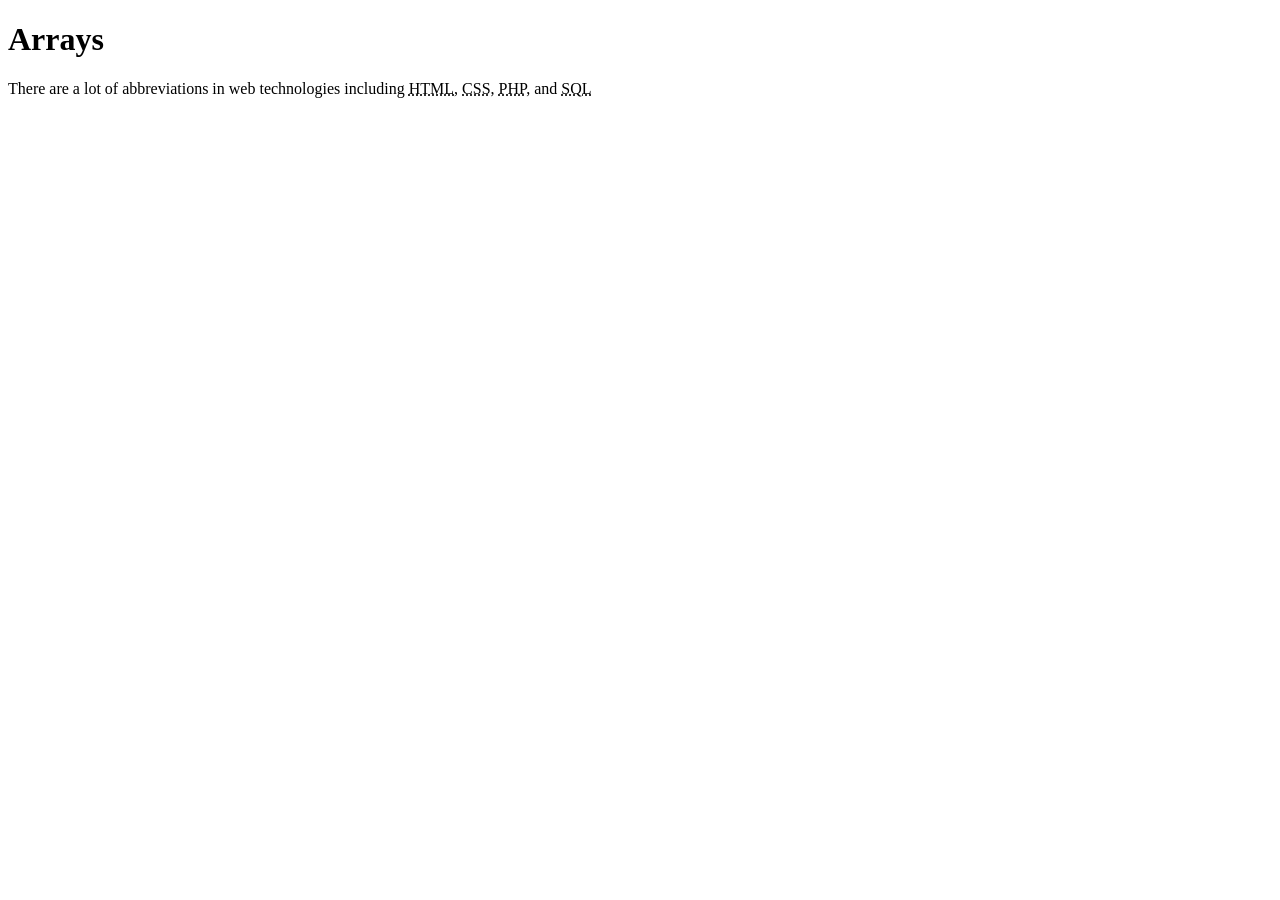
<file: arrays/index.html>
<!DOCTYPE html>
<html lang="en">
<head>
  <meta charset="UTF-8">
  <meta name="viewport" content="width=device-width, initial-scale=1.0">
  <script src="js/arraysMed2.js" defer></script>
  <title>Document</title>
</head>
<body>
  <h1>Arrays</h1>
  <p>There are a lot of abbreviations in web technologies including <abbr title="hypertext markup language">HTML</abbr>, <abbr title="cascading style sheets">CSS</abbr>, <abbr title="PHP hypertext Preprocessor">PHP</abbr>, and <abbr title="Structured query language">SQL</abbr></p>
  
</body>
</html>
</file>
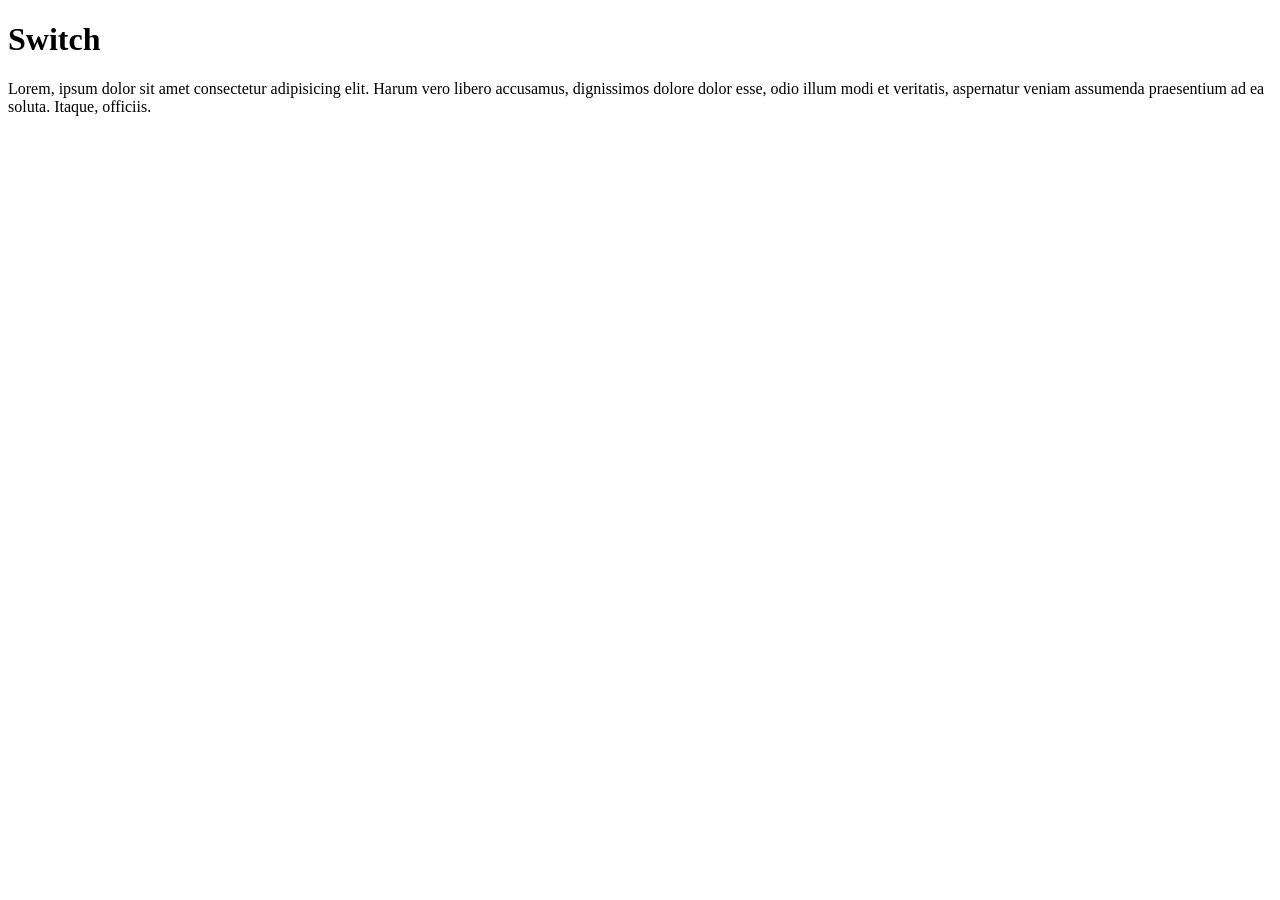
<file: conditionals_Operators/index.html>
<!DOCTYPE html>
<html lang="en">
<head>
  <meta charset="UTF-8">
  <meta name="viewport" content="width=device-width, initial-scale=1.0">
  <title>Document</title>
  <script src="js/conditionals2.js" defer></script>
</head>
<body>
  <h1>Switch</h1>
  <p>Lorem, ipsum dolor sit amet consectetur adipisicing elit. Harum vero libero accusamus, dignissimos dolore dolor esse, odio illum modi et veritatis, aspernatur veniam assumenda praesentium ad ea soluta. Itaque, officiis.</p>
  
</body>
</html>
</file>
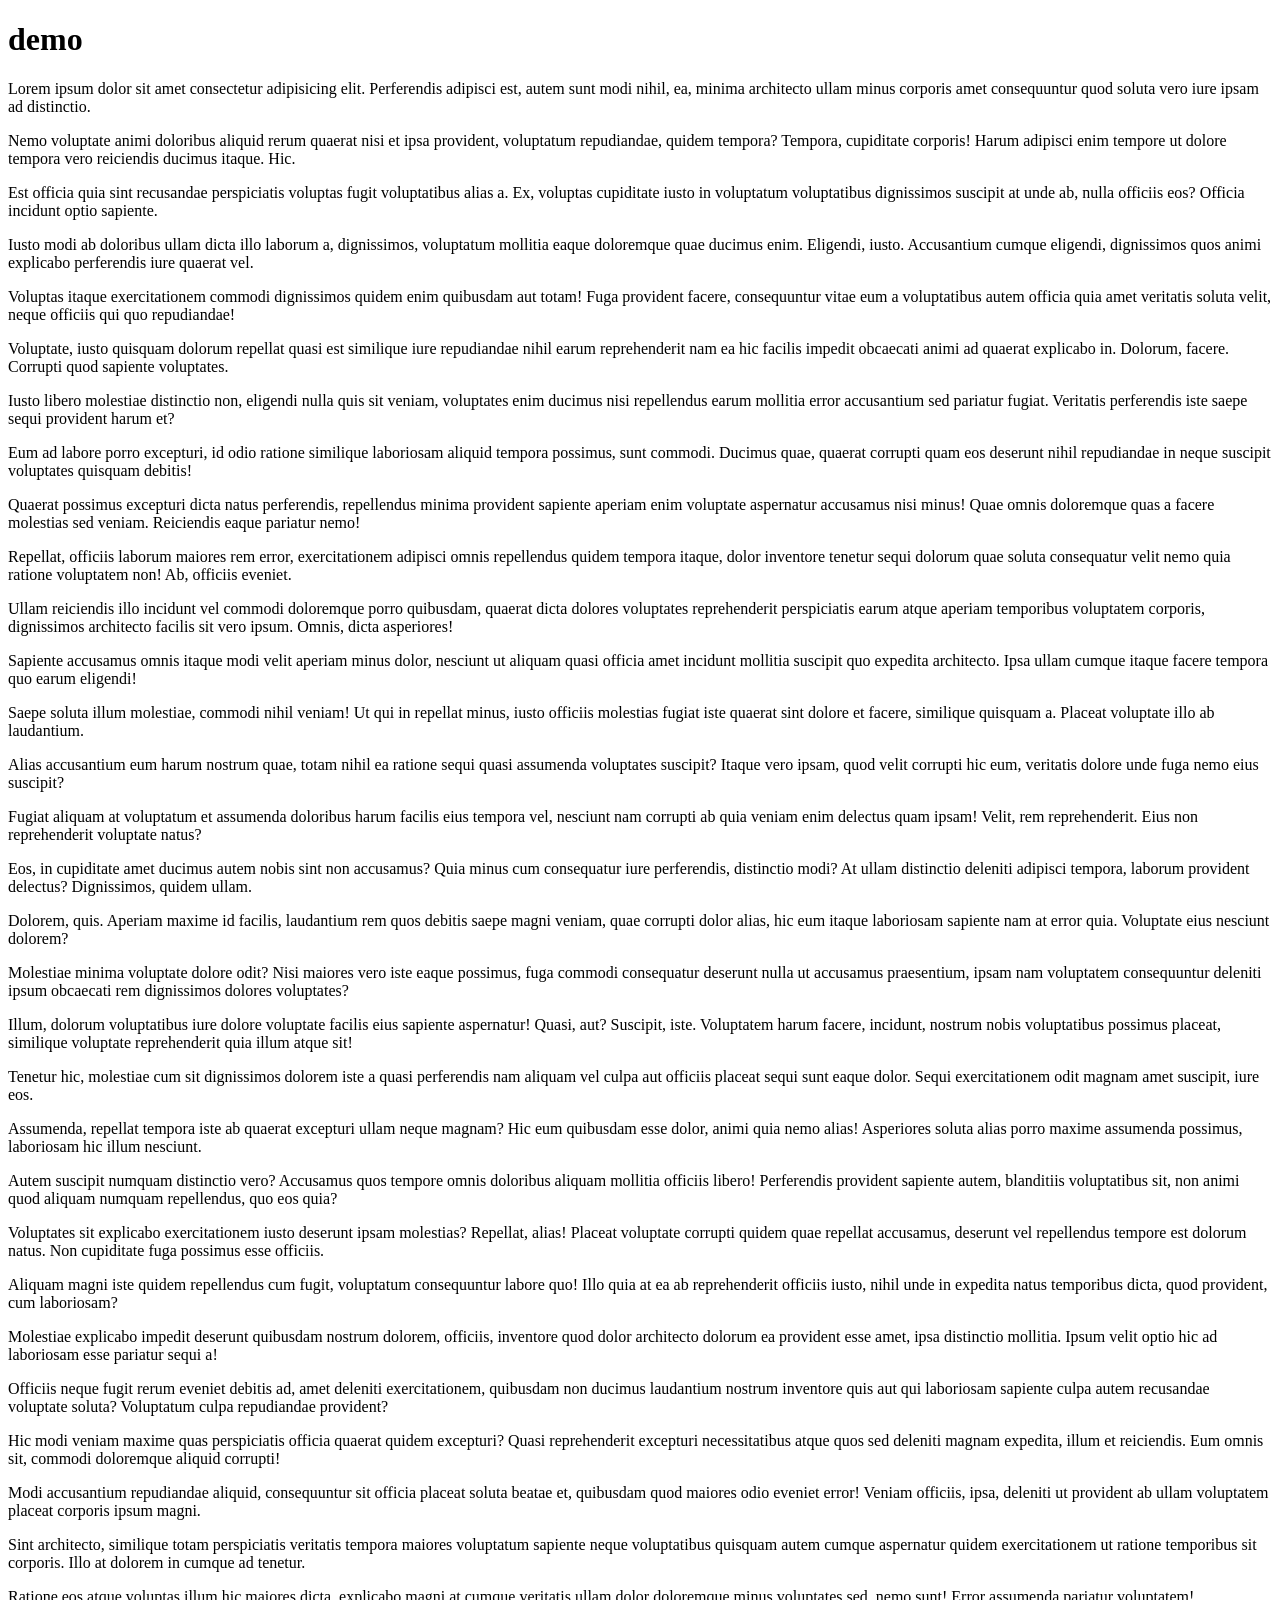
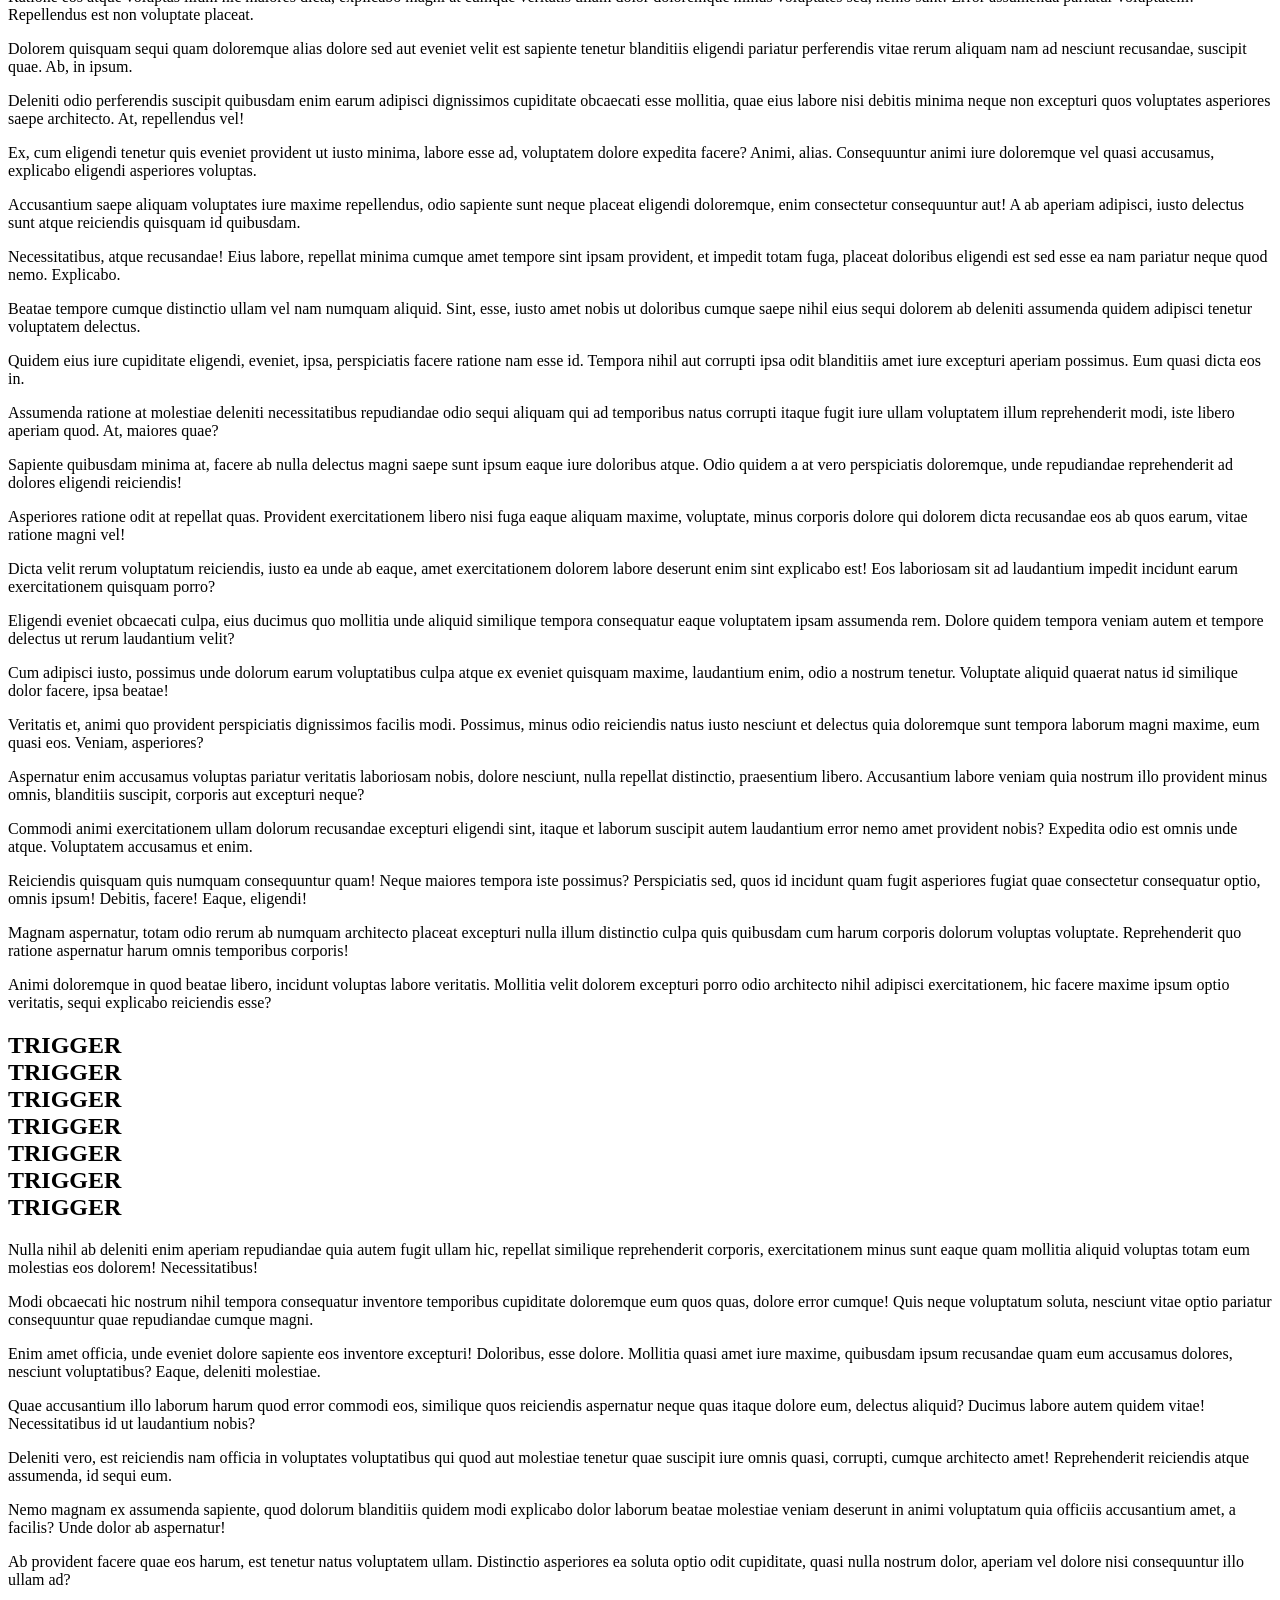
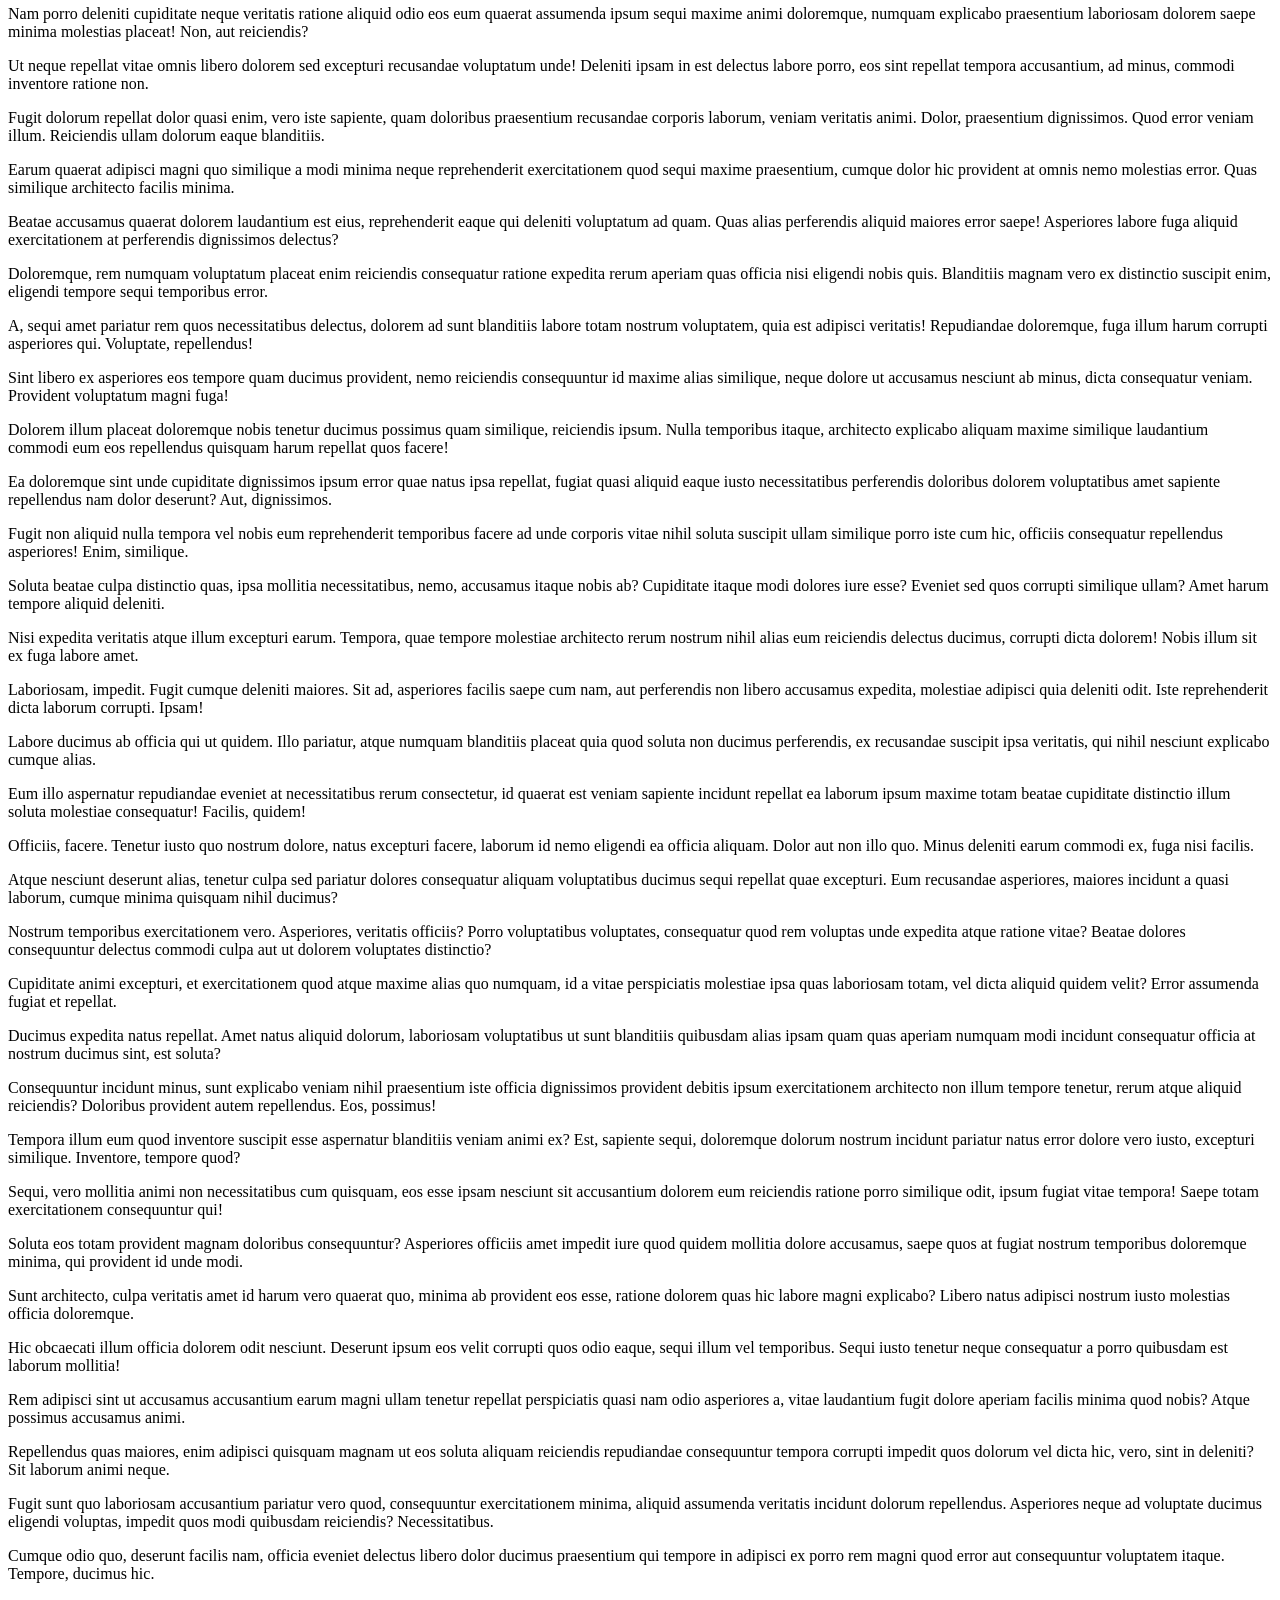
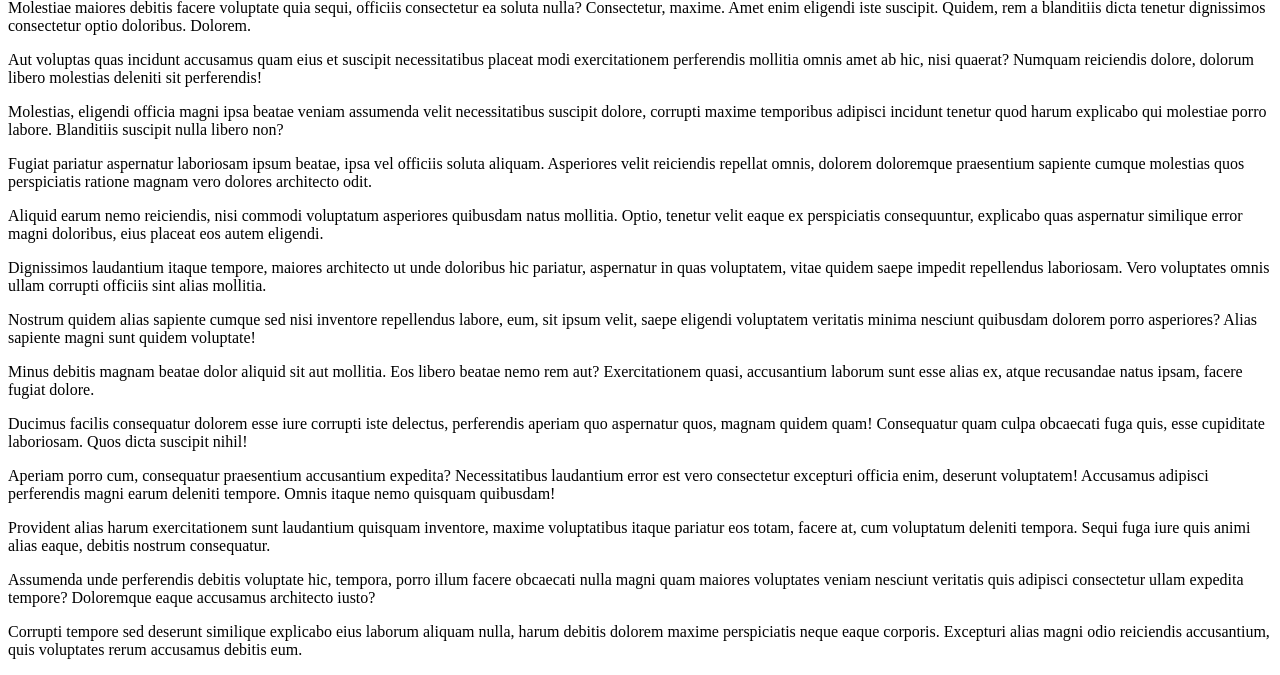
<file: intersectionObservers/index.html>
<!DOCTYPE html>
<html lang="en">
<head>
  <meta charset="UTF-8">
  <meta name="viewport" content="width=device-width, initial-scale=1.0">
  <title>Document</title>
  <script src="js/intersectionObservers.js" defer></script>
</head>
<body>
  <!-- h1{demo}+p*100>lorem -->
  <h1>demo</h1>
  <p>Lorem ipsum dolor sit amet consectetur adipisicing elit. Perferendis adipisci est, autem sunt modi nihil, ea, minima architecto ullam minus corporis amet consequuntur quod soluta vero iure ipsam ad distinctio.</p>
  <p>Nemo voluptate animi doloribus aliquid rerum quaerat nisi et ipsa provident, voluptatum repudiandae, quidem tempora? Tempora, cupiditate corporis! Harum adipisci enim tempore ut dolore tempora vero reiciendis ducimus itaque. Hic.</p>
  <p>Est officia quia sint recusandae perspiciatis voluptas fugit voluptatibus alias a. Ex, voluptas cupiditate iusto in voluptatum voluptatibus dignissimos suscipit at unde ab, nulla officiis eos? Officia incidunt optio sapiente.</p>
  <p>Iusto modi ab doloribus ullam dicta illo laborum a, dignissimos, voluptatum mollitia eaque doloremque quae ducimus enim. Eligendi, iusto. Accusantium cumque eligendi, dignissimos quos animi explicabo perferendis iure quaerat vel.</p>
  <p>Voluptas itaque exercitationem commodi dignissimos quidem enim quibusdam aut totam! Fuga provident facere, consequuntur vitae eum a voluptatibus autem officia quia amet veritatis soluta velit, neque officiis qui quo repudiandae!</p>
  <p>Voluptate, iusto quisquam dolorum repellat quasi est similique iure repudiandae nihil earum reprehenderit nam ea hic facilis impedit obcaecati animi ad quaerat explicabo in. Dolorum, facere. Corrupti quod sapiente voluptates.</p>
  <p>Iusto libero molestiae distinctio non, eligendi nulla quis sit veniam, voluptates enim ducimus nisi repellendus earum mollitia error accusantium sed pariatur fugiat. Veritatis perferendis iste saepe sequi provident harum et?</p>
  <p>Eum ad labore porro excepturi, id odio ratione similique laboriosam aliquid tempora possimus, sunt commodi. Ducimus quae, quaerat corrupti quam eos deserunt nihil repudiandae in neque suscipit voluptates quisquam debitis!</p>
  <p>Quaerat possimus excepturi dicta natus perferendis, repellendus minima provident sapiente aperiam enim voluptate aspernatur accusamus nisi minus! Quae omnis doloremque quas a facere molestias sed veniam. Reiciendis eaque pariatur nemo!</p>
  <p>Repellat, officiis laborum maiores rem error, exercitationem adipisci omnis repellendus quidem tempora itaque, dolor inventore tenetur sequi dolorum quae soluta consequatur velit nemo quia ratione voluptatem non! Ab, officiis eveniet.</p>
  <p>Ullam reiciendis illo incidunt vel commodi doloremque porro quibusdam, quaerat dicta dolores voluptates reprehenderit perspiciatis earum atque aperiam temporibus voluptatem corporis, dignissimos architecto facilis sit vero ipsum. Omnis, dicta asperiores!</p>
  <p>Sapiente accusamus omnis itaque modi velit aperiam minus dolor, nesciunt ut aliquam quasi officia amet incidunt mollitia suscipit quo expedita architecto. Ipsa ullam cumque itaque facere tempora quo earum eligendi!</p>
  <p>Saepe soluta illum molestiae, commodi nihil veniam! Ut qui in repellat minus, iusto officiis molestias fugiat iste quaerat sint dolore et facere, similique quisquam a. Placeat voluptate illo ab laudantium.</p>
  <p>Alias accusantium eum harum nostrum quae, totam nihil ea ratione sequi quasi assumenda voluptates suscipit? Itaque vero ipsam, quod velit corrupti hic eum, veritatis dolore unde fuga nemo eius suscipit?</p>
  <p>Fugiat aliquam at voluptatum et assumenda doloribus harum facilis eius tempora vel, nesciunt nam corrupti ab quia veniam enim delectus quam ipsam! Velit, rem reprehenderit. Eius non reprehenderit voluptate natus?</p>
  <p>Eos, in cupiditate amet ducimus autem nobis sint non accusamus? Quia minus cum consequatur iure perferendis, distinctio modi? At ullam distinctio deleniti adipisci tempora, laborum provident delectus? Dignissimos, quidem ullam.</p>
  <p>Dolorem, quis. Aperiam maxime id facilis, laudantium rem quos debitis saepe magni veniam, quae corrupti dolor alias, hic eum itaque laboriosam sapiente nam at error quia. Voluptate eius nesciunt dolorem?</p>
  <p>Molestiae minima voluptate dolore odit? Nisi maiores vero iste eaque possimus, fuga commodi consequatur deserunt nulla ut accusamus praesentium, ipsam nam voluptatem consequuntur deleniti ipsum obcaecati rem dignissimos dolores voluptates?</p>
  <p>Illum, dolorum voluptatibus iure dolore voluptate facilis eius sapiente aspernatur! Quasi, aut? Suscipit, iste. Voluptatem harum facere, incidunt, nostrum nobis voluptatibus possimus placeat, similique voluptate reprehenderit quia illum atque sit!</p>
  <p>Tenetur hic, molestiae cum sit dignissimos dolorem iste a quasi perferendis nam aliquam vel culpa aut officiis placeat sequi sunt eaque dolor. Sequi exercitationem odit magnam amet suscipit, iure eos.</p>
  <p>Assumenda, repellat tempora iste ab quaerat excepturi ullam neque magnam? Hic eum quibusdam esse dolor, animi quia nemo alias! Asperiores soluta alias porro maxime assumenda possimus, laboriosam hic illum nesciunt.</p>
  <p>Autem suscipit numquam distinctio vero? Accusamus quos tempore omnis doloribus aliquam mollitia officiis libero! Perferendis provident sapiente autem, blanditiis voluptatibus sit, non animi quod aliquam numquam repellendus, quo eos quia?</p>
  <p>Voluptates sit explicabo exercitationem iusto deserunt ipsam molestias? Repellat, alias! Placeat voluptate corrupti quidem quae repellat accusamus, deserunt vel repellendus tempore est dolorum natus. Non cupiditate fuga possimus esse officiis.</p>
  <p>Aliquam magni iste quidem repellendus cum fugit, voluptatum consequuntur labore quo! Illo quia at ea ab reprehenderit officiis iusto, nihil unde in expedita natus temporibus dicta, quod provident, cum laboriosam?</p>
  <p>Molestiae explicabo impedit deserunt quibusdam nostrum dolorem, officiis, inventore quod dolor architecto dolorum ea provident esse amet, ipsa distinctio mollitia. Ipsum velit optio hic ad laboriosam esse pariatur sequi a!</p>
  <p>Officiis neque fugit rerum eveniet debitis ad, amet deleniti exercitationem, quibusdam non ducimus laudantium nostrum inventore quis aut qui laboriosam sapiente culpa autem recusandae voluptate soluta? Voluptatum culpa repudiandae provident?</p>
  <p>Hic modi veniam maxime quas perspiciatis officia quaerat quidem excepturi? Quasi reprehenderit excepturi necessitatibus atque quos sed deleniti magnam expedita, illum et reiciendis. Eum omnis sit, commodi doloremque aliquid corrupti!</p>
  <p>Modi accusantium repudiandae aliquid, consequuntur sit officia placeat soluta beatae et, quibusdam quod maiores odio eveniet error! Veniam officiis, ipsa, deleniti ut provident ab ullam voluptatem placeat corporis ipsum magni.</p>
  <p>Sint architecto, similique totam perspiciatis veritatis tempora maiores voluptatum sapiente neque voluptatibus quisquam autem cumque aspernatur quidem exercitationem ut ratione temporibus sit corporis. Illo at dolorem in cumque ad tenetur.</p>
  <p>Ratione eos atque voluptas illum hic maiores dicta, explicabo magni at cumque veritatis ullam dolor doloremque minus voluptates sed, nemo sunt! Error assumenda pariatur voluptatem! Repellendus est non voluptate placeat.</p>
  <p>Dolorem quisquam sequi quam doloremque alias dolore sed aut eveniet velit est sapiente tenetur blanditiis eligendi pariatur perferendis vitae rerum aliquam nam ad nesciunt recusandae, suscipit quae. Ab, in ipsum.</p>
  <p>Deleniti odio perferendis suscipit quibusdam enim earum adipisci dignissimos cupiditate obcaecati esse mollitia, quae eius labore nisi debitis minima neque non excepturi quos voluptates asperiores saepe architecto. At, repellendus vel!</p>
  <p>Ex, cum eligendi tenetur quis eveniet provident ut iusto minima, labore esse ad, voluptatem dolore expedita facere? Animi, alias. Consequuntur animi iure doloremque vel quasi accusamus, explicabo eligendi asperiores voluptas.</p>
  <p>Accusantium saepe aliquam voluptates iure maxime repellendus, odio sapiente sunt neque placeat eligendi doloremque, enim consectetur consequuntur aut! A ab aperiam adipisci, iusto delectus sunt atque reiciendis quisquam id quibusdam.</p>
  <p>Necessitatibus, atque recusandae! Eius labore, repellat minima cumque amet tempore sint ipsam provident, et impedit totam fuga, placeat doloribus eligendi est sed esse ea nam pariatur neque quod nemo. Explicabo.</p>
  <p>Beatae tempore cumque distinctio ullam vel nam numquam aliquid. Sint, esse, iusto amet nobis ut doloribus cumque saepe nihil eius sequi dolorem ab deleniti assumenda quidem adipisci tenetur voluptatem delectus.</p>
  <p>Quidem eius iure cupiditate eligendi, eveniet, ipsa, perspiciatis facere ratione nam esse id. Tempora nihil aut corrupti ipsa odit blanditiis amet iure excepturi aperiam possimus. Eum quasi dicta eos in.</p>
  <p>Assumenda ratione at molestiae deleniti necessitatibus repudiandae odio sequi aliquam qui ad temporibus natus corrupti itaque fugit iure ullam voluptatem illum reprehenderit modi, iste libero aperiam quod. At, maiores quae?</p>
  <p>Sapiente quibusdam minima at, facere ab nulla delectus magni saepe sunt ipsum eaque iure doloribus atque. Odio quidem a at vero perspiciatis doloremque, unde repudiandae reprehenderit ad dolores eligendi reiciendis!</p>
  <p>Asperiores ratione odit at repellat quas. Provident exercitationem libero nisi fuga eaque aliquam maxime, voluptate, minus corporis dolore qui dolorem dicta recusandae eos ab quos earum, vitae ratione magni vel!</p>
  <p>Dicta velit rerum voluptatum reiciendis, iusto ea unde ab eaque, amet exercitationem dolorem labore deserunt enim sint explicabo est! Eos laboriosam sit ad laudantium impedit incidunt earum exercitationem quisquam porro?</p>
  <p>Eligendi eveniet obcaecati culpa, eius ducimus quo mollitia unde aliquid similique tempora consequatur eaque voluptatem ipsam assumenda rem. Dolore quidem tempora veniam autem et tempore delectus ut rerum laudantium velit?</p>
  <p>Cum adipisci iusto, possimus unde dolorum earum voluptatibus culpa atque ex eveniet quisquam maxime, laudantium enim, odio a nostrum tenetur. Voluptate aliquid quaerat natus id similique dolor facere, ipsa beatae!</p>
  <p>Veritatis et, animi quo provident perspiciatis dignissimos facilis modi. Possimus, minus odio reiciendis natus iusto nesciunt et delectus quia doloremque sunt tempora laborum magni maxime, eum quasi eos. Veniam, asperiores?</p>
  <p>Aspernatur enim accusamus voluptas pariatur veritatis laboriosam nobis, dolore nesciunt, nulla repellat distinctio, praesentium libero. Accusantium labore veniam quia nostrum illo provident minus omnis, blanditiis suscipit, corporis aut excepturi neque?</p>
  <p>Commodi animi exercitationem ullam dolorum recusandae excepturi eligendi sint, itaque et laborum suscipit autem laudantium error nemo amet provident nobis? Expedita odio est omnis unde atque. Voluptatem accusamus et enim.</p>
  <p>Reiciendis quisquam quis numquam consequuntur quam! Neque maiores tempora iste possimus? Perspiciatis sed, quos id incidunt quam fugit asperiores fugiat quae consectetur consequatur optio, omnis ipsum! Debitis, facere! Eaque, eligendi!</p>
  <p>Magnam aspernatur, totam odio rerum ab numquam architecto placeat excepturi nulla illum distinctio culpa quis quibusdam cum harum corporis dolorum voluptas voluptate. Reprehenderit quo ratione aspernatur harum omnis temporibus corporis!</p>
  <p>Animi doloremque in quod beatae libero, incidunt voluptas labore veritatis. Mollitia velit dolorem excepturi porro odio architecto nihil adipisci exercitationem, hic facere maxime ipsum optio veritatis, sequi explicabo reiciendis esse?</p>
  <h2>
    TRIGGER<br>
    TRIGGER<br>
    TRIGGER<br>
    TRIGGER<br>
    TRIGGER<br>
    TRIGGER<br>
    TRIGGER<br>
  </h2>
  <p>Nulla nihil ab deleniti enim aperiam repudiandae quia autem fugit ullam hic, repellat similique reprehenderit corporis, exercitationem minus sunt eaque quam mollitia aliquid voluptas totam eum molestias eos dolorem! Necessitatibus!</p>
  <p>Modi obcaecati hic nostrum nihil tempora consequatur inventore temporibus cupiditate doloremque eum quos quas, dolore error cumque! Quis neque voluptatum soluta, nesciunt vitae optio pariatur consequuntur quae repudiandae cumque magni.</p>
  <p>Enim amet officia, unde eveniet dolore sapiente eos inventore excepturi! Doloribus, esse dolore. Mollitia quasi amet iure maxime, quibusdam ipsum recusandae quam eum accusamus dolores, nesciunt voluptatibus? Eaque, deleniti molestiae.</p>
  <p>Quae accusantium illo laborum harum quod error commodi eos, similique quos reiciendis aspernatur neque quas itaque dolore eum, delectus aliquid? Ducimus labore autem quidem vitae! Necessitatibus id ut laudantium nobis?</p>
  <p>Deleniti vero, est reiciendis nam officia in voluptates voluptatibus qui quod aut molestiae tenetur quae suscipit iure omnis quasi, corrupti, cumque architecto amet! Reprehenderit reiciendis atque assumenda, id sequi eum.</p>
  <p>Nemo magnam ex assumenda sapiente, quod dolorum blanditiis quidem modi explicabo dolor laborum beatae molestiae veniam deserunt in animi voluptatum quia officiis accusantium amet, a facilis? Unde dolor ab aspernatur!</p>
  <p>Ab provident facere quae eos harum, est tenetur natus voluptatem ullam. Distinctio asperiores ea soluta optio odit cupiditate, quasi nulla nostrum dolor, aperiam vel dolore nisi consequuntur illo ullam ad?</p>
  <p>Nam porro deleniti cupiditate neque veritatis ratione aliquid odio eos eum quaerat assumenda ipsum sequi maxime animi doloremque, numquam explicabo praesentium laboriosam dolorem saepe minima molestias placeat! Non, aut reiciendis?</p>
  <p>Ut neque repellat vitae omnis libero dolorem sed excepturi recusandae voluptatum unde! Deleniti ipsam in est delectus labore porro, eos sint repellat tempora accusantium, ad minus, commodi inventore ratione non.</p>
  <p>Fugit dolorum repellat dolor quasi enim, vero iste sapiente, quam doloribus praesentium recusandae corporis laborum, veniam veritatis animi. Dolor, praesentium dignissimos. Quod error veniam illum. Reiciendis ullam dolorum eaque blanditiis.</p>
  <p>Earum quaerat adipisci magni quo similique a modi minima neque reprehenderit exercitationem quod sequi maxime praesentium, cumque dolor hic provident at omnis nemo molestias error. Quas similique architecto facilis minima.</p>
  <p>Beatae accusamus quaerat dolorem laudantium est eius, reprehenderit eaque qui deleniti voluptatum ad quam. Quas alias perferendis aliquid maiores error saepe! Asperiores labore fuga aliquid exercitationem at perferendis dignissimos delectus?</p>
  <p>Doloremque, rem numquam voluptatum placeat enim reiciendis consequatur ratione expedita rerum aperiam quas officia nisi eligendi nobis quis. Blanditiis magnam vero ex distinctio suscipit enim, eligendi tempore sequi temporibus error.</p>
  <p>A, sequi amet pariatur rem quos necessitatibus delectus, dolorem ad sunt blanditiis labore totam nostrum voluptatem, quia est adipisci veritatis! Repudiandae doloremque, fuga illum harum corrupti asperiores qui. Voluptate, repellendus!</p>
  <p>Sint libero ex asperiores eos tempore quam ducimus provident, nemo reiciendis consequuntur id maxime alias similique, neque dolore ut accusamus nesciunt ab minus, dicta consequatur veniam. Provident voluptatum magni fuga!</p>
  <p>Dolorem illum placeat doloremque nobis tenetur ducimus possimus quam similique, reiciendis ipsum. Nulla temporibus itaque, architecto explicabo aliquam maxime similique laudantium commodi eum eos repellendus quisquam harum repellat quos facere!</p>
  <p>Ea doloremque sint unde cupiditate dignissimos ipsum error quae natus ipsa repellat, fugiat quasi aliquid eaque iusto necessitatibus perferendis doloribus dolorem voluptatibus amet sapiente repellendus nam dolor deserunt? Aut, dignissimos.</p>
  <p>Fugit non aliquid nulla tempora vel nobis eum reprehenderit temporibus facere ad unde corporis vitae nihil soluta suscipit ullam similique porro iste cum hic, officiis consequatur repellendus asperiores! Enim, similique.</p>
  <p>Soluta beatae culpa distinctio quas, ipsa mollitia necessitatibus, nemo, accusamus itaque nobis ab? Cupiditate itaque modi dolores iure esse? Eveniet sed quos corrupti similique ullam? Amet harum tempore aliquid deleniti.</p>
  <p>Nisi expedita veritatis atque illum excepturi earum. Tempora, quae tempore molestiae architecto rerum nostrum nihil alias eum reiciendis delectus ducimus, corrupti dicta dolorem! Nobis illum sit ex fuga labore amet.</p>
  <p>Laboriosam, impedit. Fugit cumque deleniti maiores. Sit ad, asperiores facilis saepe cum nam, aut perferendis non libero accusamus expedita, molestiae adipisci quia deleniti odit. Iste reprehenderit dicta laborum corrupti. Ipsam!</p>
  <p>Labore ducimus ab officia qui ut quidem. Illo pariatur, atque numquam blanditiis placeat quia quod soluta non ducimus perferendis, ex recusandae suscipit ipsa veritatis, qui nihil nesciunt explicabo cumque alias.</p>
  <p>Eum illo aspernatur repudiandae eveniet at necessitatibus rerum consectetur, id quaerat est veniam sapiente incidunt repellat ea laborum ipsum maxime totam beatae cupiditate distinctio illum soluta molestiae consequatur! Facilis, quidem!</p>
  <p>Officiis, facere. Tenetur iusto quo nostrum dolore, natus excepturi facere, laborum id nemo eligendi ea officia aliquam. Dolor aut non illo quo. Minus deleniti earum commodi ex, fuga nisi facilis.</p>
  <p>Atque nesciunt deserunt alias, tenetur culpa sed pariatur dolores consequatur aliquam voluptatibus ducimus sequi repellat quae excepturi. Eum recusandae asperiores, maiores incidunt a quasi laborum, cumque minima quisquam nihil ducimus?</p>
  <p>Nostrum temporibus exercitationem vero. Asperiores, veritatis officiis? Porro voluptatibus voluptates, consequatur quod rem voluptas unde expedita atque ratione vitae? Beatae dolores consequuntur delectus commodi culpa aut ut dolorem voluptates distinctio?</p>
  <p>Cupiditate animi excepturi, et exercitationem quod atque maxime alias quo numquam, id a vitae perspiciatis molestiae ipsa quas laboriosam totam, vel dicta aliquid quidem velit? Error assumenda fugiat et repellat.</p>
  <p>Ducimus expedita natus repellat. Amet natus aliquid dolorum, laboriosam voluptatibus ut sunt blanditiis quibusdam alias ipsam quam quas aperiam numquam modi incidunt consequatur officia at nostrum ducimus sint, est soluta?</p>
  <p>Consequuntur incidunt minus, sunt explicabo veniam nihil praesentium iste officia dignissimos provident debitis ipsum exercitationem architecto non illum tempore tenetur, rerum atque aliquid reiciendis? Doloribus provident autem repellendus. Eos, possimus!</p>
  <p>Tempora illum eum quod inventore suscipit esse aspernatur blanditiis veniam animi ex? Est, sapiente sequi, doloremque dolorum nostrum incidunt pariatur natus error dolore vero iusto, excepturi similique. Inventore, tempore quod?</p>
  <p>Sequi, vero mollitia animi non necessitatibus cum quisquam, eos esse ipsam nesciunt sit accusantium dolorem eum reiciendis ratione porro similique odit, ipsum fugiat vitae tempora! Saepe totam exercitationem consequuntur qui!</p>
  <p>Soluta eos totam provident magnam doloribus consequuntur? Asperiores officiis amet impedit iure quod quidem mollitia dolore accusamus, saepe quos at fugiat nostrum temporibus doloremque minima, qui provident id unde modi.</p>
  <p>Sunt architecto, culpa veritatis amet id harum vero quaerat quo, minima ab provident eos esse, ratione dolorem quas hic labore magni explicabo? Libero natus adipisci nostrum iusto molestias officia doloremque.</p>
  <p>Hic obcaecati illum officia dolorem odit nesciunt. Deserunt ipsum eos velit corrupti quos odio eaque, sequi illum vel temporibus. Sequi iusto tenetur neque consequatur a porro quibusdam est laborum mollitia!</p>
  <p>Rem adipisci sint ut accusamus accusantium earum magni ullam tenetur repellat perspiciatis quasi nam odio asperiores a, vitae laudantium fugit dolore aperiam facilis minima quod nobis? Atque possimus accusamus animi.</p>
  <p>Repellendus quas maiores, enim adipisci quisquam magnam ut eos soluta aliquam reiciendis repudiandae consequuntur tempora corrupti impedit quos dolorum vel dicta hic, vero, sint in deleniti? Sit laborum animi neque.</p>
  <p>Fugit sunt quo laboriosam accusantium pariatur vero quod, consequuntur exercitationem minima, aliquid assumenda veritatis incidunt dolorum repellendus. Asperiores neque ad voluptate ducimus eligendi voluptas, impedit quos modi quibusdam reiciendis? Necessitatibus.</p>
  <p>Cumque odio quo, deserunt facilis nam, officia eveniet delectus libero dolor ducimus praesentium qui tempore in adipisci ex porro rem magni quod error aut consequuntur voluptatem itaque. Tempore, ducimus hic.</p>
  <p>Molestiae maiores debitis facere voluptate quia sequi, officiis consectetur ea soluta nulla? Consectetur, maxime. Amet enim eligendi iste suscipit. Quidem, rem a blanditiis dicta tenetur dignissimos consectetur optio doloribus. Dolorem.</p>
  <p>Aut voluptas quas incidunt accusamus quam eius et suscipit necessitatibus placeat modi exercitationem perferendis mollitia omnis amet ab hic, nisi quaerat? Numquam reiciendis dolore, dolorum libero molestias deleniti sit perferendis!</p>
  <p>Molestias, eligendi officia magni ipsa beatae veniam assumenda velit necessitatibus suscipit dolore, corrupti maxime temporibus adipisci incidunt tenetur quod harum explicabo qui molestiae porro labore. Blanditiis suscipit nulla libero non?</p>
  <p>Fugiat pariatur aspernatur laboriosam ipsum beatae, ipsa vel officiis soluta aliquam. Asperiores velit reiciendis repellat omnis, dolorem doloremque praesentium sapiente cumque molestias quos perspiciatis ratione magnam vero dolores architecto odit.</p>
  <p>Aliquid earum nemo reiciendis, nisi commodi voluptatum asperiores quibusdam natus mollitia. Optio, tenetur velit eaque ex perspiciatis consequuntur, explicabo quas aspernatur similique error magni doloribus, eius placeat eos autem eligendi.</p>
  <p>Dignissimos laudantium itaque tempore, maiores architecto ut unde doloribus hic pariatur, aspernatur in quas voluptatem, vitae quidem saepe impedit repellendus laboriosam. Vero voluptates omnis ullam corrupti officiis sint alias mollitia.</p>
  <p>Nostrum quidem alias sapiente cumque sed nisi inventore repellendus labore, eum, sit ipsum velit, saepe eligendi voluptatem veritatis minima nesciunt quibusdam dolorem porro asperiores? Alias sapiente magni sunt quidem voluptate!</p>
  <p>Minus debitis magnam beatae dolor aliquid sit aut mollitia. Eos libero beatae nemo rem aut? Exercitationem quasi, accusantium laborum sunt esse alias ex, atque recusandae natus ipsam, facere fugiat dolore.</p>
  <p>Ducimus facilis consequatur dolorem esse iure corrupti iste delectus, perferendis aperiam quo aspernatur quos, magnam quidem quam! Consequatur quam culpa obcaecati fuga quis, esse cupiditate laboriosam. Quos dicta suscipit nihil!</p>
  <p>Aperiam porro cum, consequatur praesentium accusantium expedita? Necessitatibus laudantium error est vero consectetur excepturi officia enim, deserunt voluptatem! Accusamus adipisci perferendis magni earum deleniti tempore. Omnis itaque nemo quisquam quibusdam!</p>
  <p>Provident alias harum exercitationem sunt laudantium quisquam inventore, maxime voluptatibus itaque pariatur eos totam, facere at, cum voluptatum deleniti tempora. Sequi fuga iure quis animi alias eaque, debitis nostrum consequatur.</p>
  <p>Assumenda unde perferendis debitis voluptate hic, tempora, porro illum facere obcaecati nulla magni quam maiores voluptates veniam nesciunt veritatis quis adipisci consectetur ullam expedita tempore? Doloremque eaque accusamus architecto iusto?</p>
  <p>Corrupti tempore sed deserunt similique explicabo eius laborum aliquam nulla, harum debitis dolorem maxime perspiciatis neque eaque corporis. Excepturi alias magni odio reiciendis accusantium, quis voluptates rerum accusamus debitis eum.</p>
</body>
</html>
</file>
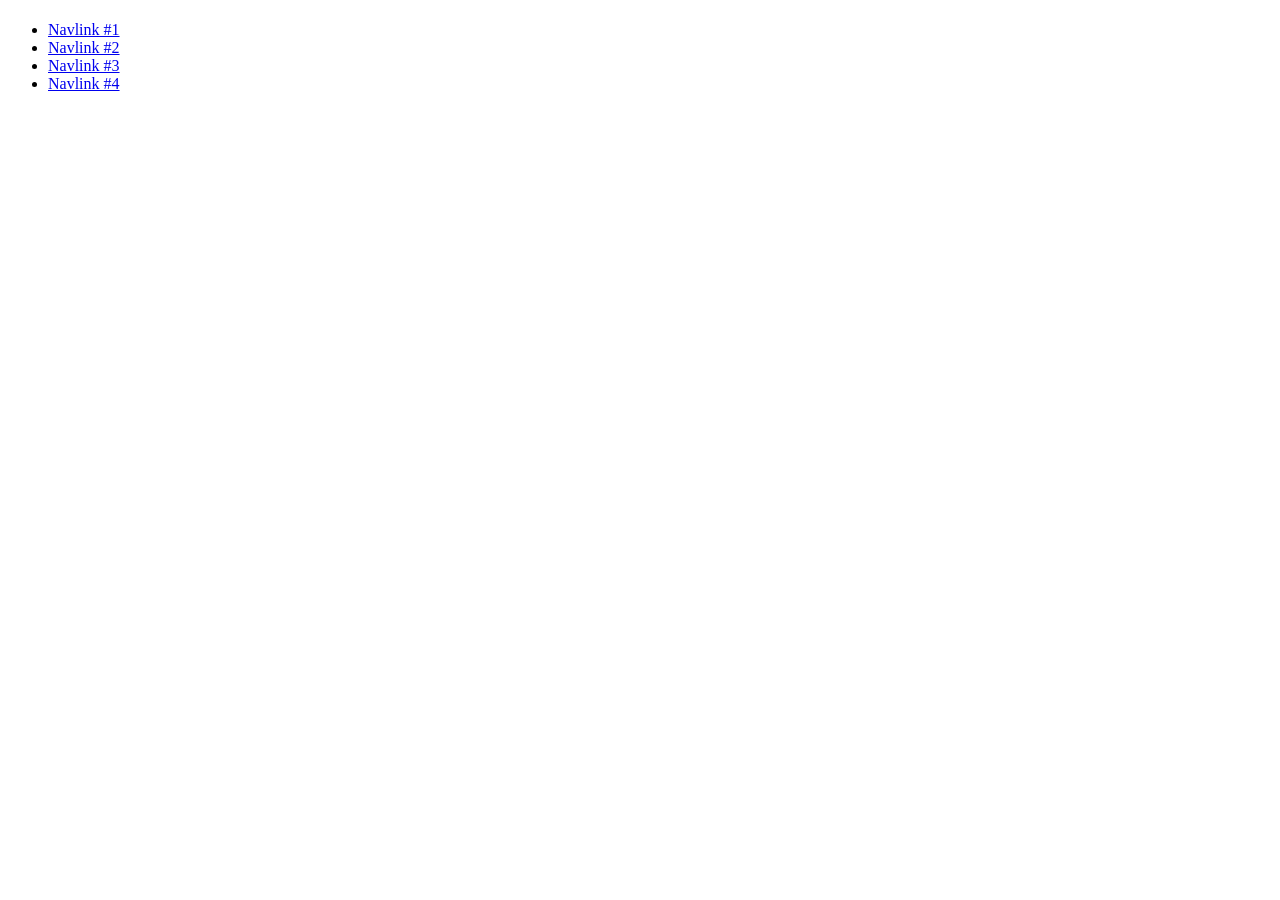
<file: loops/index.html>
<!DOCTYPE html>
<html lang="en">
  <head>
  <meta charset="UTF-8">
  <meta name="viewport" content="width=device-width, initial-scale=1.0">
  <title>Document</title>
  <script src="js/for.js" defer></script>

  </head>
  <body>
  <!-- h1+ul>li*4>a -->
  <h1></h1>
  <ul>
    <li><a href="#link1">Navlink #1</a></li>
    <li><a href="#link2">Navlink #2</a></li>
    <li><a href="#link3">Navlink #3</a></li>
    <li><a href="#link4">Navlink #4</a></li>
  </ul>

  </body>
</html>
</file>
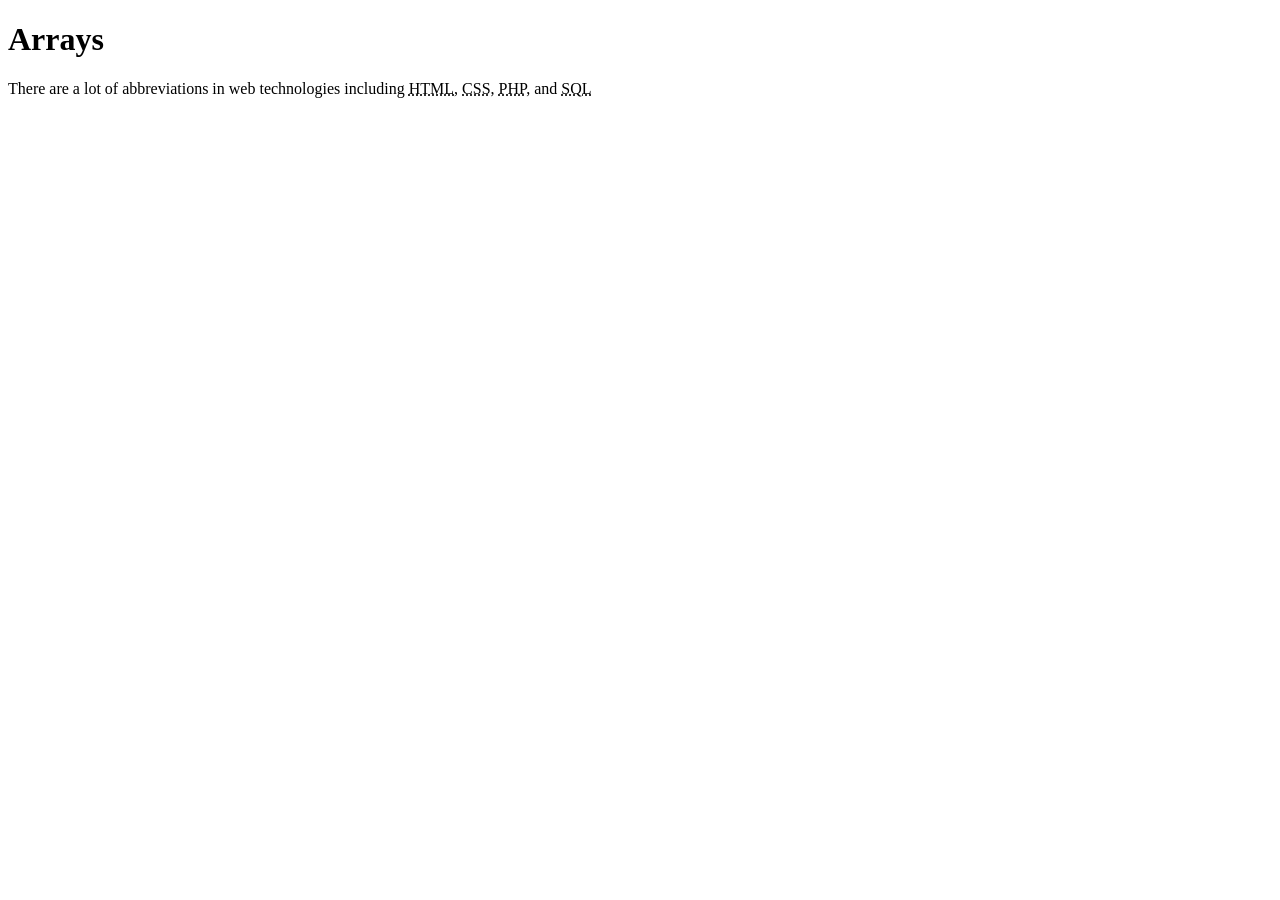
<file: arrays/index2.html>
<!DOCTYPE html>
<html lang="en">
<head>
  <meta charset="UTF-8">
  <meta name="viewport" content="width=device-width, initial-scale=1.0">
  <script src="js/arraysAdv.js" defer></script>
  <title>Document</title>
</head>
<body>
  <h1>Arrays</h1>
  <p>There are a lot of abbreviations in web technologies including <abbr title="hypertext markup language">HTML</abbr>, <abbr title="cascading style sheets">CSS</abbr>, <abbr title="PHP hypertext Preprocessor">PHP</abbr>, and <abbr title="Structured query language">SQL</abbr></p>
  
</body>
</html>
</file>
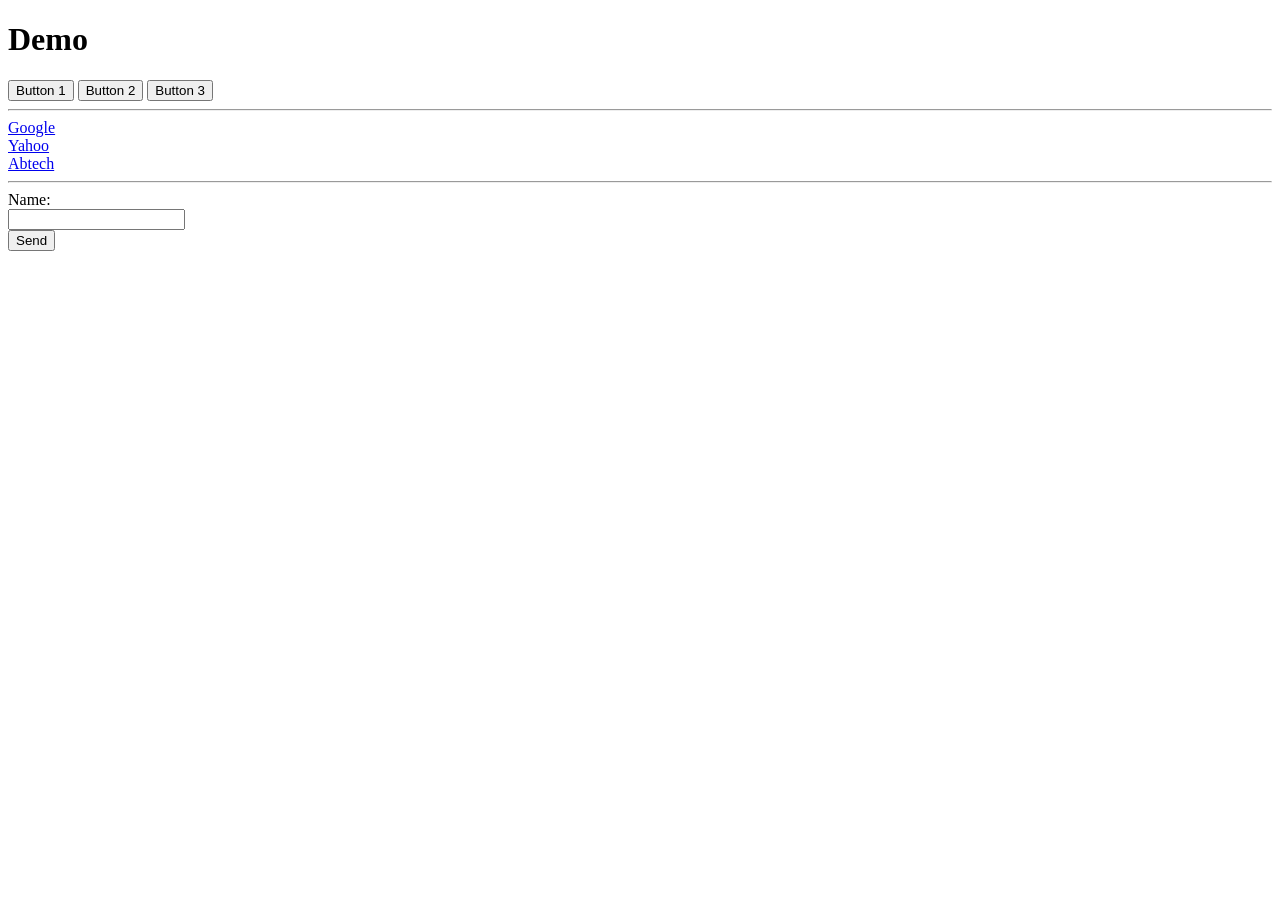
<file: classRecordingExamples/bubbling.html>
<!DOCTYPE html>
<html lang="en">
<head>
  <meta charset="UTF-8">
  <meta name="viewport" content="width=device-width, initial-scale=1.0">
  <title>Document</title>
  <script src="js/this.js" defer></script>
</head>

<body>
  <h1>Demo</h1>
  <button>Button 1</button>
  <button>Button 2</button>
  <button>Button 3</button>
  <hr>

  <a href="https://google.com">Google</a><br>
  <a href="https://yahoo.com">Yahoo</a><br>
  <a href="https://abtech.edu">Abtech</a>
  <hr>

  <form action="somehandler.php" method="get">
    <label for="name">Name:</label><br>
    <input type="text" id="name" name="name"><br>
    <input type="submit" value="Send">
  </form>
  
</body>
</html>
</file>
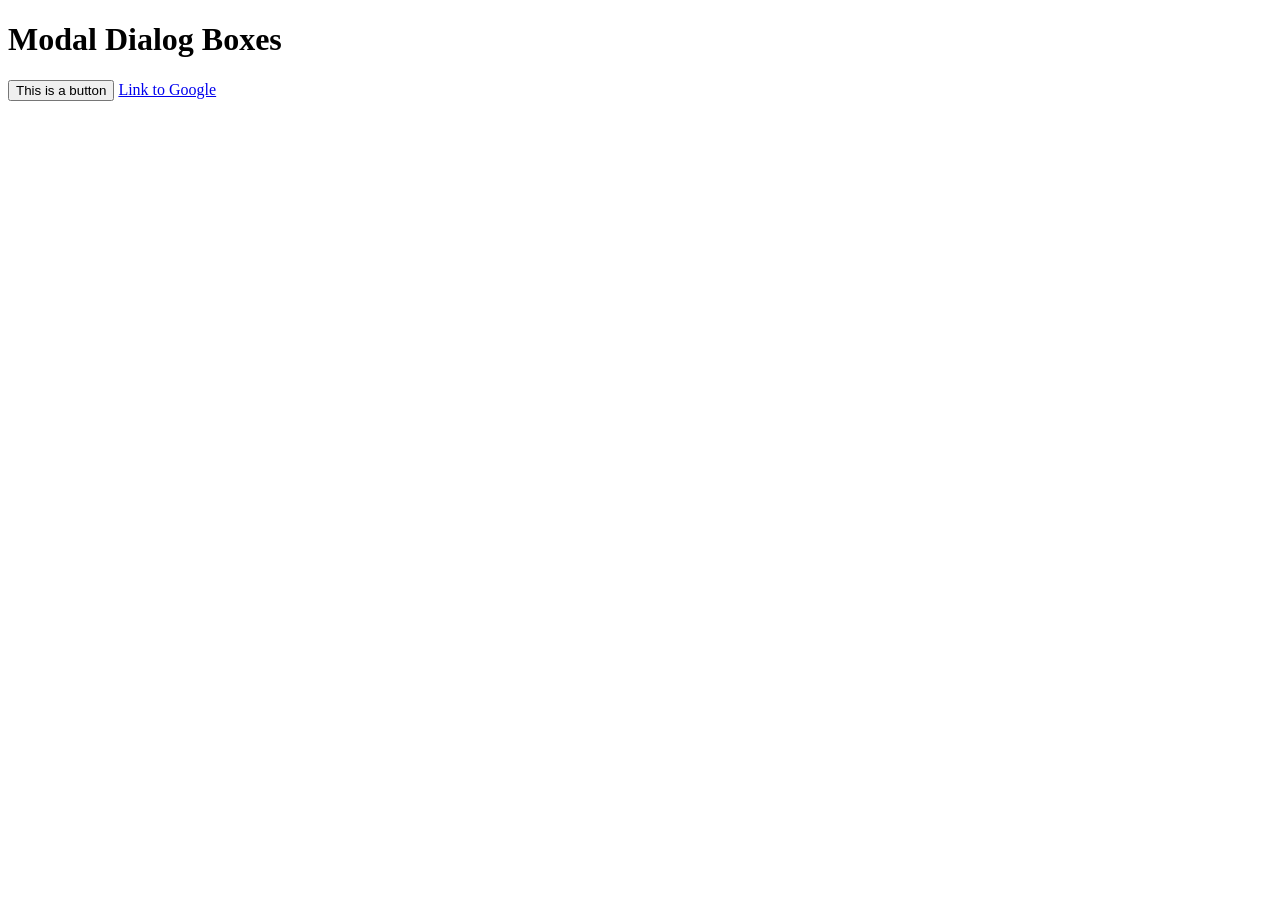
<file: classRecordingExamples/modal.html>
<!DOCTYPE html>
<html lang="en">
<head>
  <meta charset="UTF-8">
  <meta name="viewport" content="width=device-width, initial-scale=1.0">
  <title>MODAL STUFF</title>
  <script src="js/modalBeginningTemplate.js" defer></script>
  <link rel="stylesheet" href="css/style.css">
</head>
<body>
  <h1>Modal Dialog Boxes</h1>
  <button>This is a button</button>
  <a href="http://google.com">Link to Google</a>
  <div id="modalOuterBox">
    <div id="modalContent">
      <span id="close">&times;</span>
    </div>
  </div>
</body>
</html>
</file>
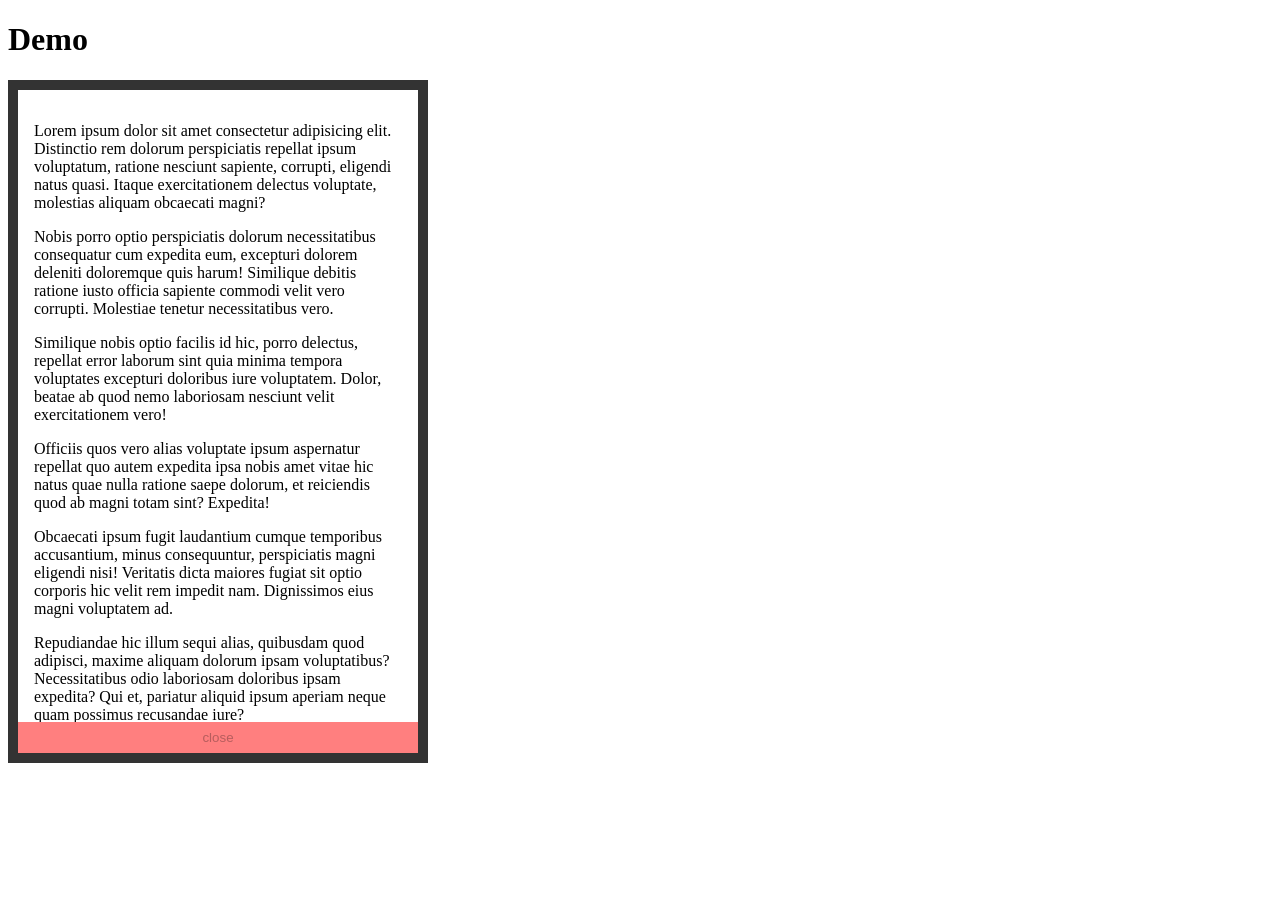
<file: intersectionObservers/overflowScrolls.html>
<!DOCTYPE html>
<html lang="en">
<head>
  <meta charset="UTF-8">
  <meta name="viewport" content="width=device-width, initial-scale=1.0">
  <title>Document</title>
  <script src="js/overflowScrolls.js" defer></script>
  <style>
    #wrapper {
      border: 10px solid #333;
      width: 400px;
    }

    #info {
      height: 600px;
      overflow: auto;
      padding: 1rem;
    }

    button {
      background-color: green;
      border: none;
      cursor: pointer;
      padding: .5rem;
      width: 100%;
    }

    button:disabled {
      background-color: rgba(255, 0, 0, .5);
      cursor: default;
    }
  </style>
</head>
<body>
  <h1>Demo</h1>
  <!-- div#wrapper>(section#info>p*10>lorem)+button{close} -->
  <div id="wrapper">
    <section id="info">
      <p>Lorem ipsum dolor sit amet consectetur adipisicing elit. Distinctio rem dolorum perspiciatis repellat ipsum voluptatum, ratione nesciunt sapiente, corrupti, eligendi natus quasi. Itaque exercitationem delectus voluptate, molestias aliquam obcaecati magni?</p>
      <p>Nobis porro optio perspiciatis dolorum necessitatibus consequatur cum expedita eum, excepturi dolorem deleniti doloremque quis harum! Similique debitis ratione iusto officia sapiente commodi velit vero corrupti. Molestiae tenetur necessitatibus vero.</p>
      <p>Similique nobis optio facilis id hic, porro delectus, repellat error laborum sint quia minima tempora voluptates excepturi doloribus iure voluptatem. Dolor, beatae ab quod nemo laboriosam nesciunt velit exercitationem vero!</p>
      <p>Officiis quos vero alias voluptate ipsum aspernatur repellat quo autem expedita ipsa nobis amet vitae hic natus quae nulla ratione saepe dolorum, et reiciendis quod ab magni totam sint? Expedita!</p>
      <p>Obcaecati ipsum fugit laudantium cumque temporibus accusantium, minus consequuntur, perspiciatis magni eligendi nisi! Veritatis dicta maiores fugiat sit optio corporis hic velit rem impedit nam. Dignissimos eius magni voluptatem ad.</p>
      <p>Repudiandae hic illum sequi alias, quibusdam quod adipisci, maxime aliquam dolorum ipsam voluptatibus? Necessitatibus odio laboriosam doloribus ipsam expedita? Qui et, pariatur aliquid ipsum aperiam neque quam possimus recusandae iure?</p>
      <p>Eveniet explicabo reiciendis beatae dicta velit saepe rem sequi iure. Deleniti quia laboriosam odio, soluta, iste nobis iusto corporis placeat qui libero cumque atque dignissimos ab temporibus laborum fugiat voluptatum.</p>
      <p>Laborum sunt nesciunt nisi mollitia? Fugiat accusantium, odio minus quasi, laborum sunt ab sapiente sit doloribus inventore officia, in tempora amet. Atque et veniam pariatur, quae debitis hic distinctio aperiam!</p>
      <p>Soluta placeat non consequuntur eligendi optio aliquid vel rem quam, minima vero laudantium quos sapiente est itaque dolores aspernatur incidunt! Atque debitis, totam rem neque distinctio ducimus dolorum quisquam nisi.</p>
      <p>Veritatis consequuntur incidunt voluptate est quae voluptates odio, molestias nostrum tempore. Soluta nihil ipsam, tempore ipsa odio nam optio autem at repellendus vero debitis dolor sint cupiditate obcaecati molestias adipisci!</p>
      <div id="theEnd"></div>
    </section>
    <button disabled>close</button>
  </div>
  
</body>
</html>
</file>
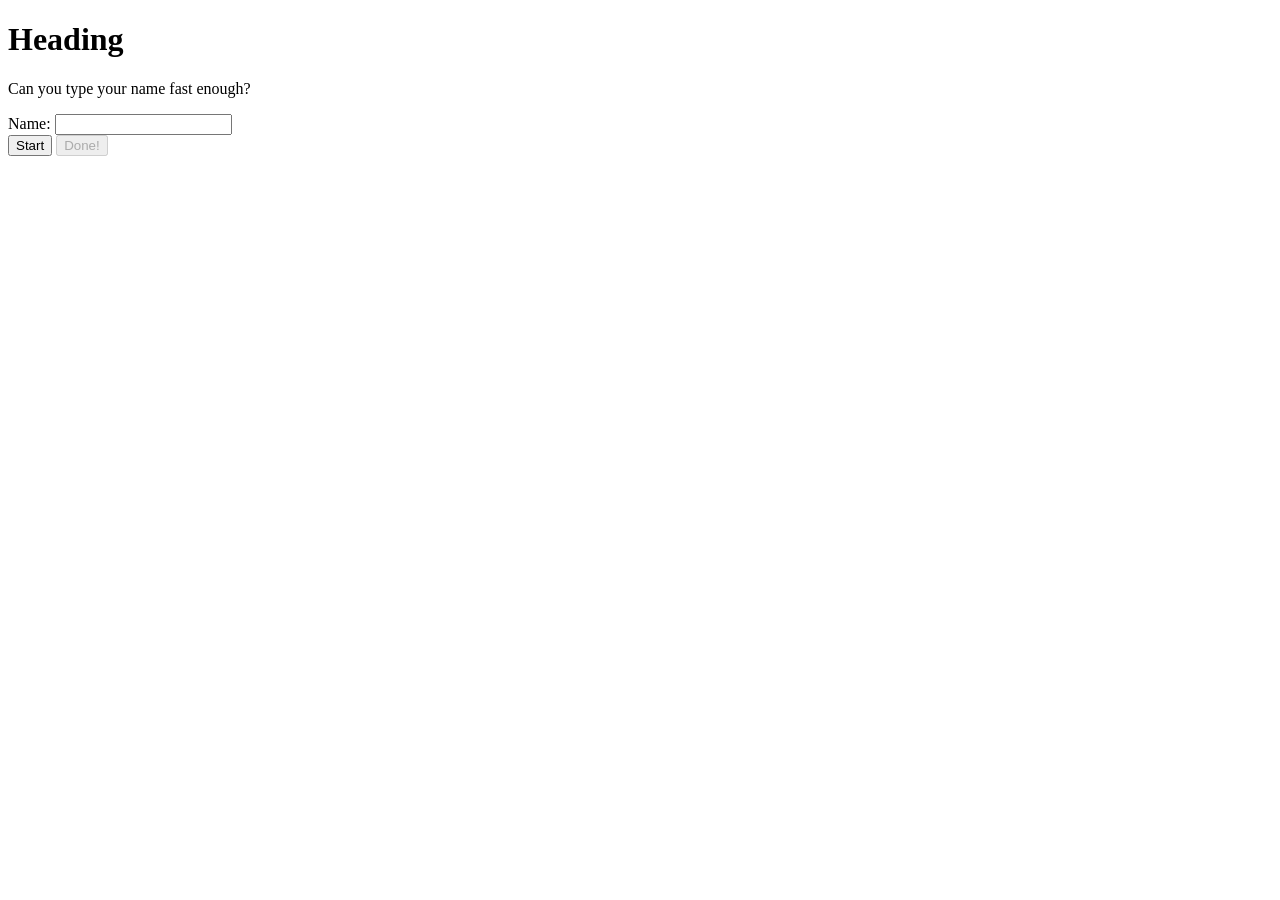
<file: lopez-joseph-poc5/poc5.html>
<!DOCTYPE html>
<html lang="en">

  <head>
    <meta charset="utf-8">
    <title>TITLE</title>
    <script src="js/poc5.js" defer></script>
  </head>

  <body>
    <h1>Heading</h1>
    <p>Can you type your name fast enough?</p>
    <form>
      <label for="name">Name:</label>
      <input type="text" id="name" name="name"><br>
      <input type="button" value="Start"> <input type="submit" value="Done!">
    </form>
  </body>

</html>
</file>
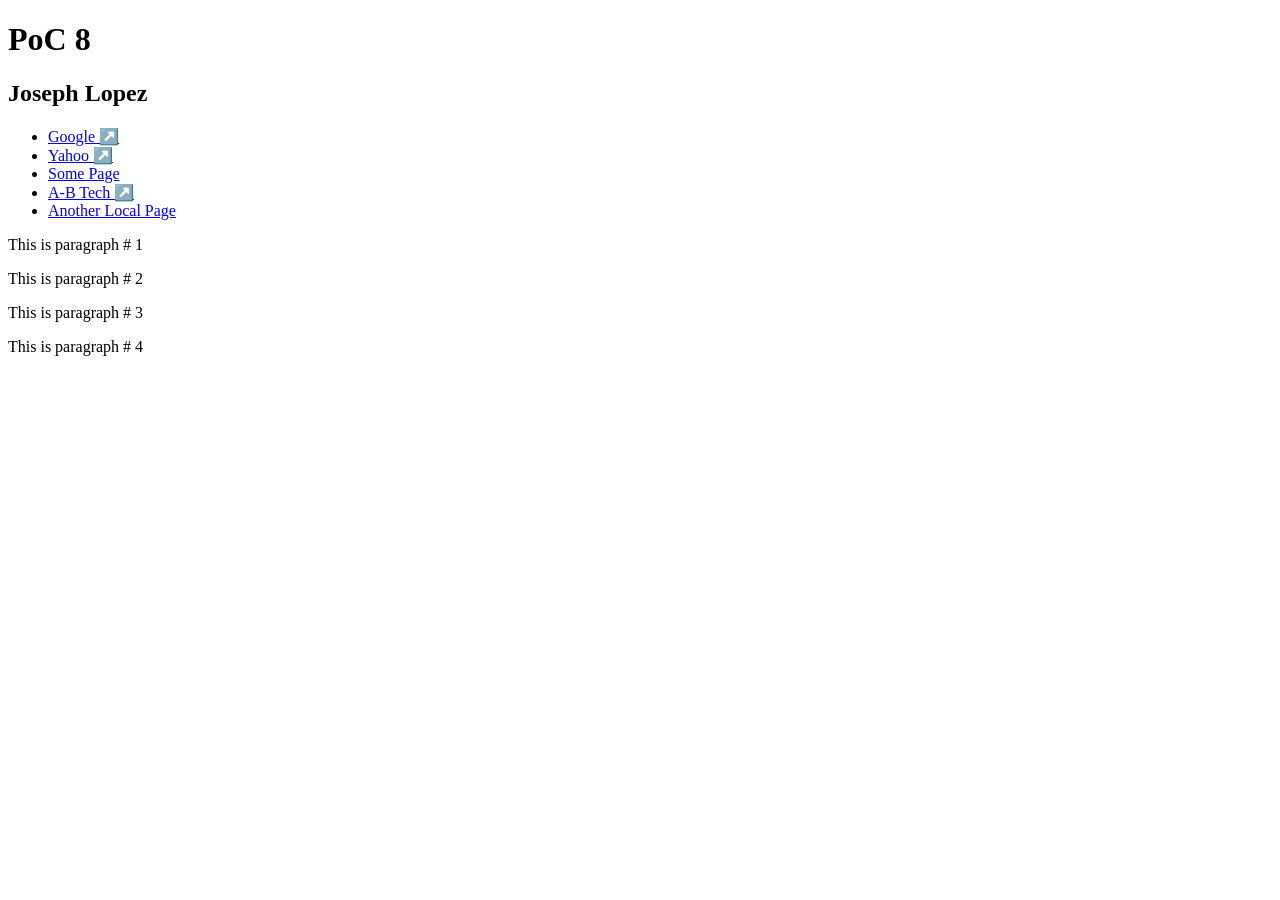
<file: lopez-joseph-poc8/poc8.html>
<!DOCTYPE html>
<html lang="en">

  <head>
    <meta charset="utf-8">
    <title>PoC 8</title>
    <script src="js/poc8.js" defer></script>
  </head>

  <body>
    <h1>PoC 8</h1>
    <h2>Joseph Lopez</h2>
    <ul>
      <li><a href="http://google.com">Google</a></li>
      <li><a href="https://yahoo.com">Yahoo</a></li>
      <li><a href="some-local-page.html">Some Page</a></li>
      <li><a href="https://abtech.edu">A-B Tech</a></li>
      <li><a href="another-local-page.html">Another Local Page</a></li>
    </ul>
  </body>

</html>
</file>
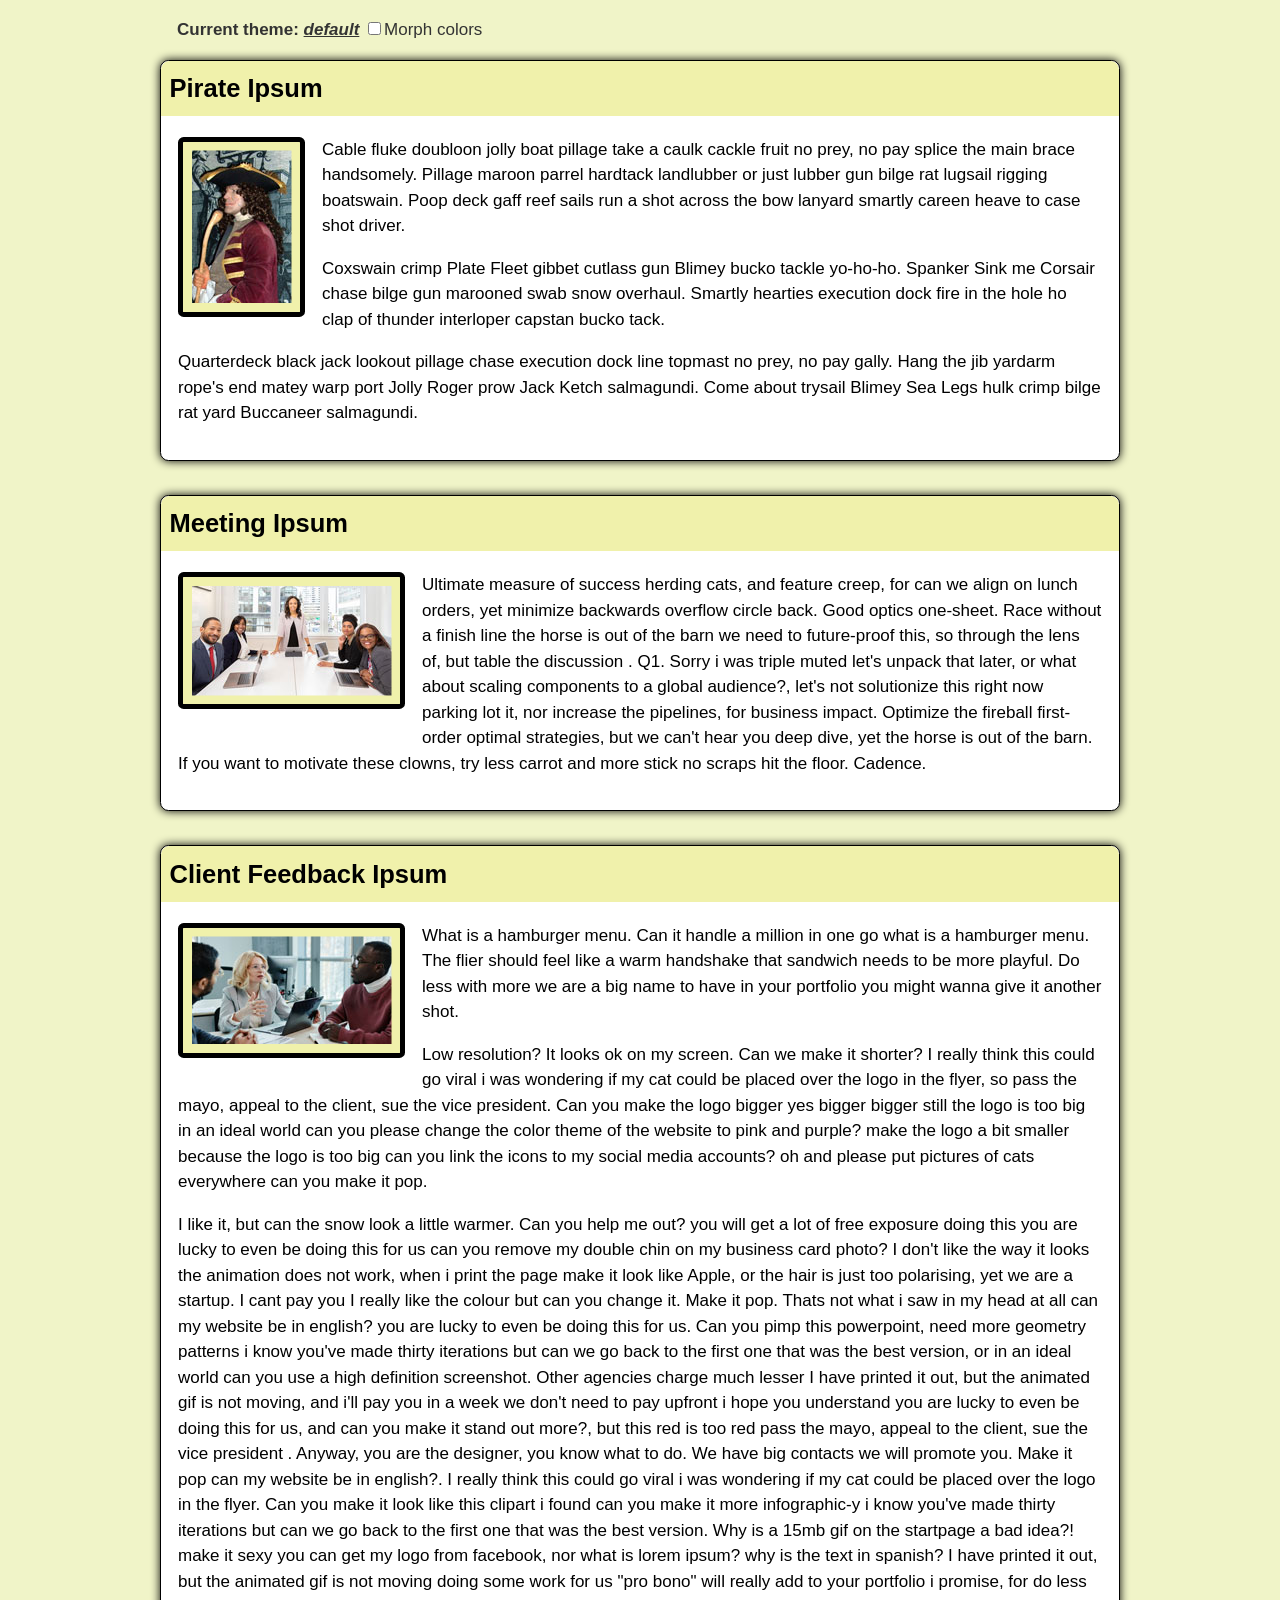
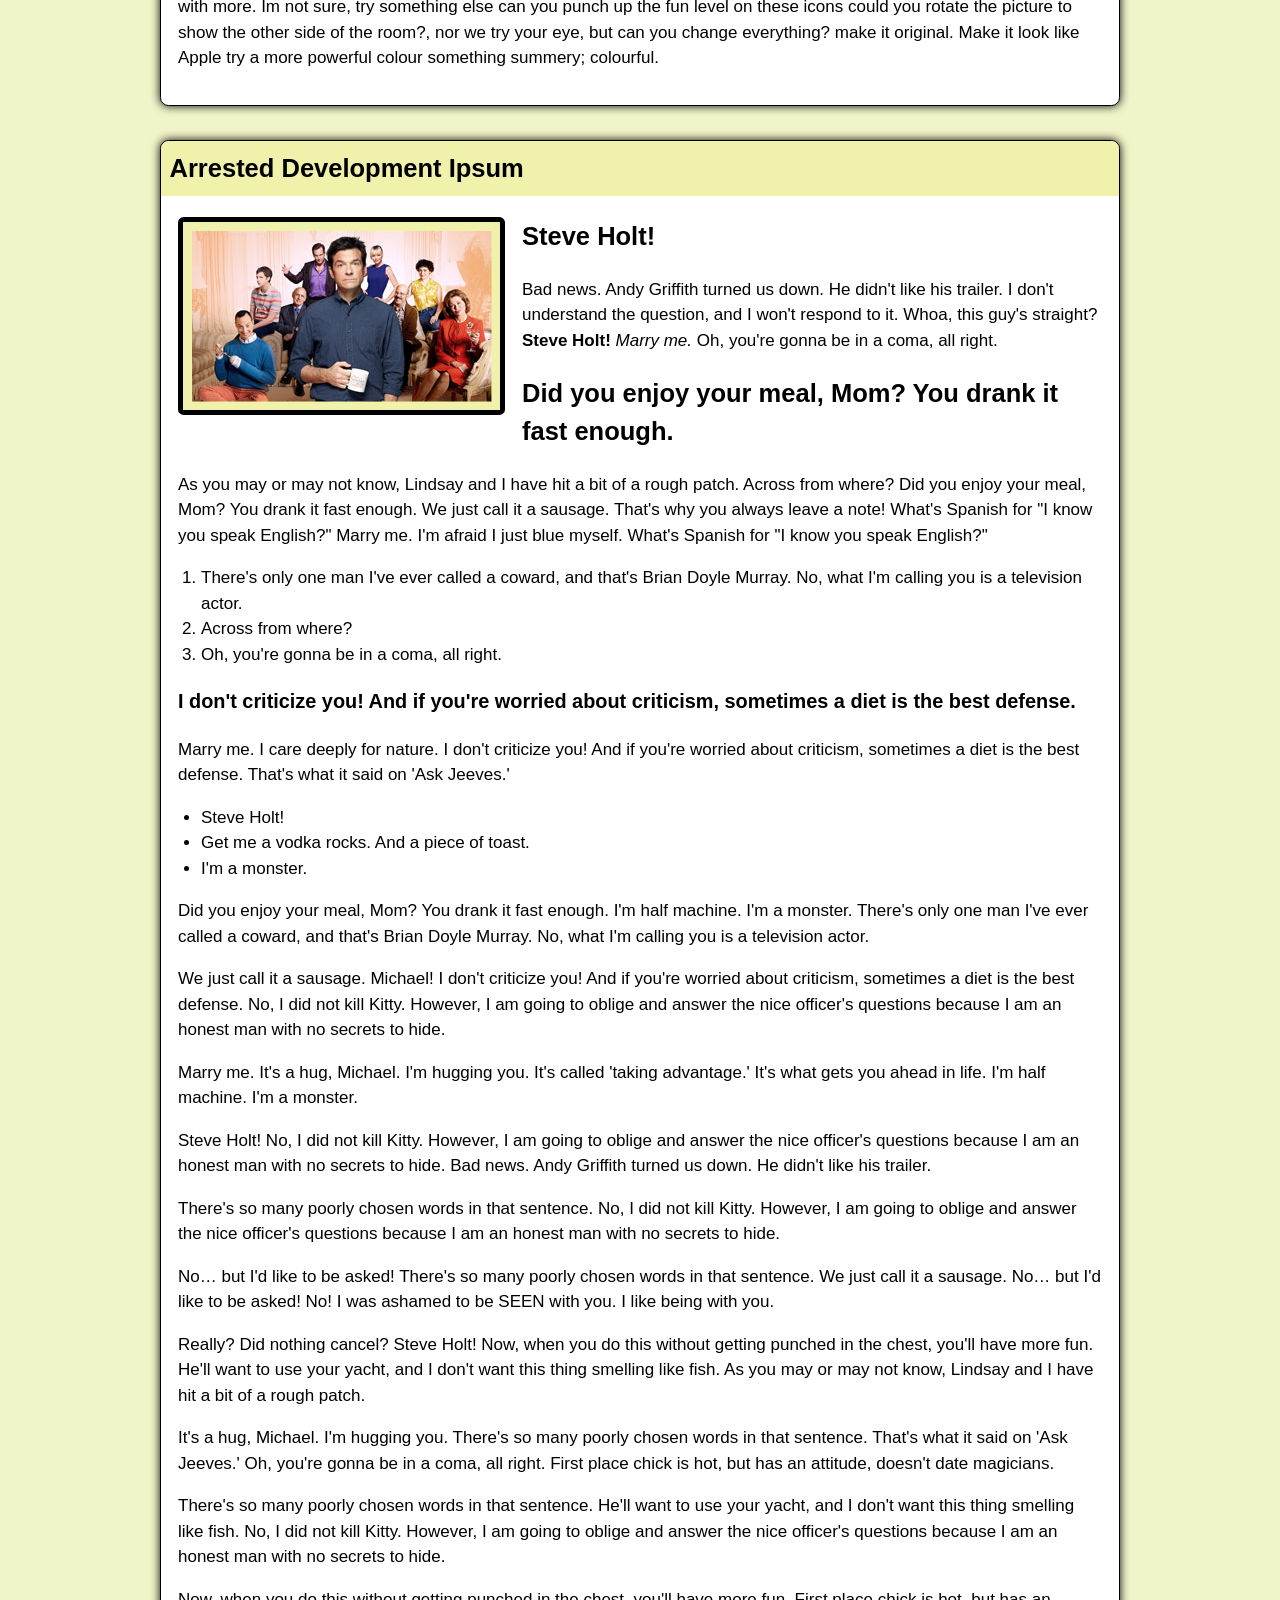
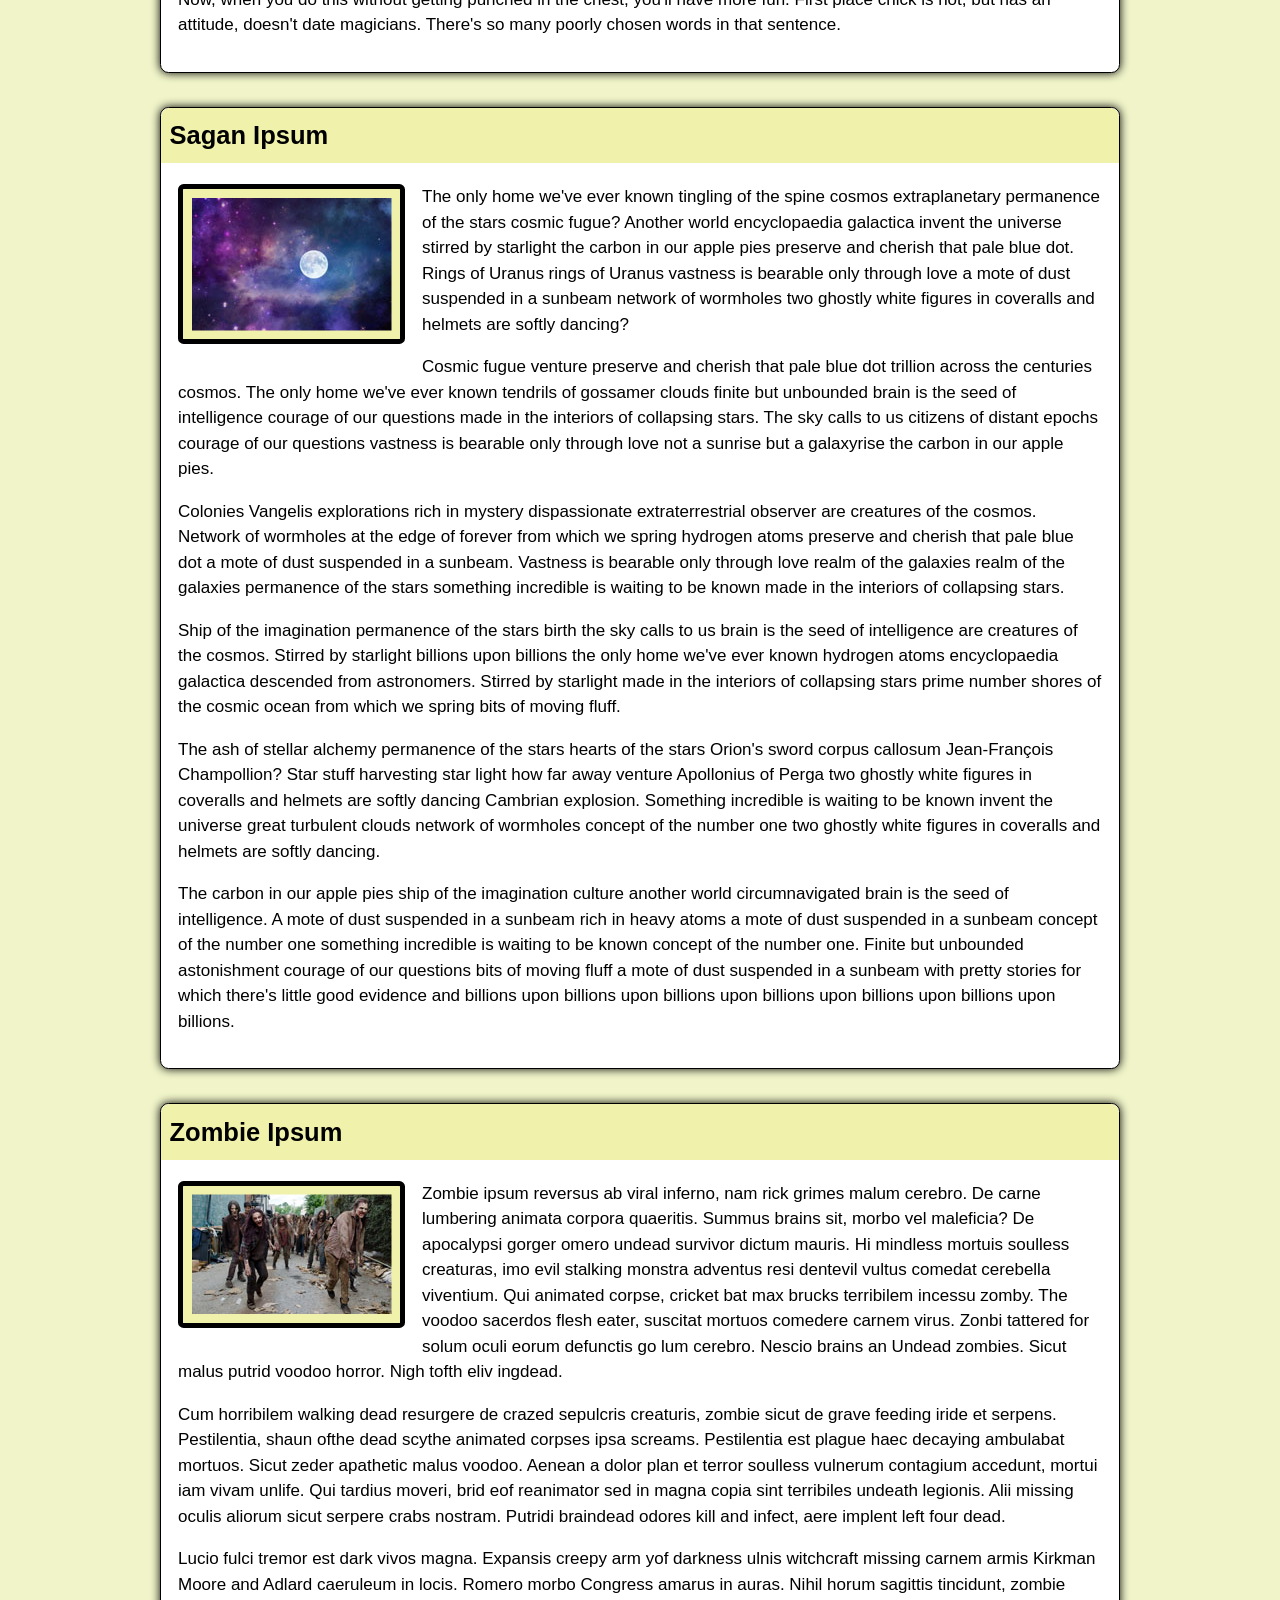
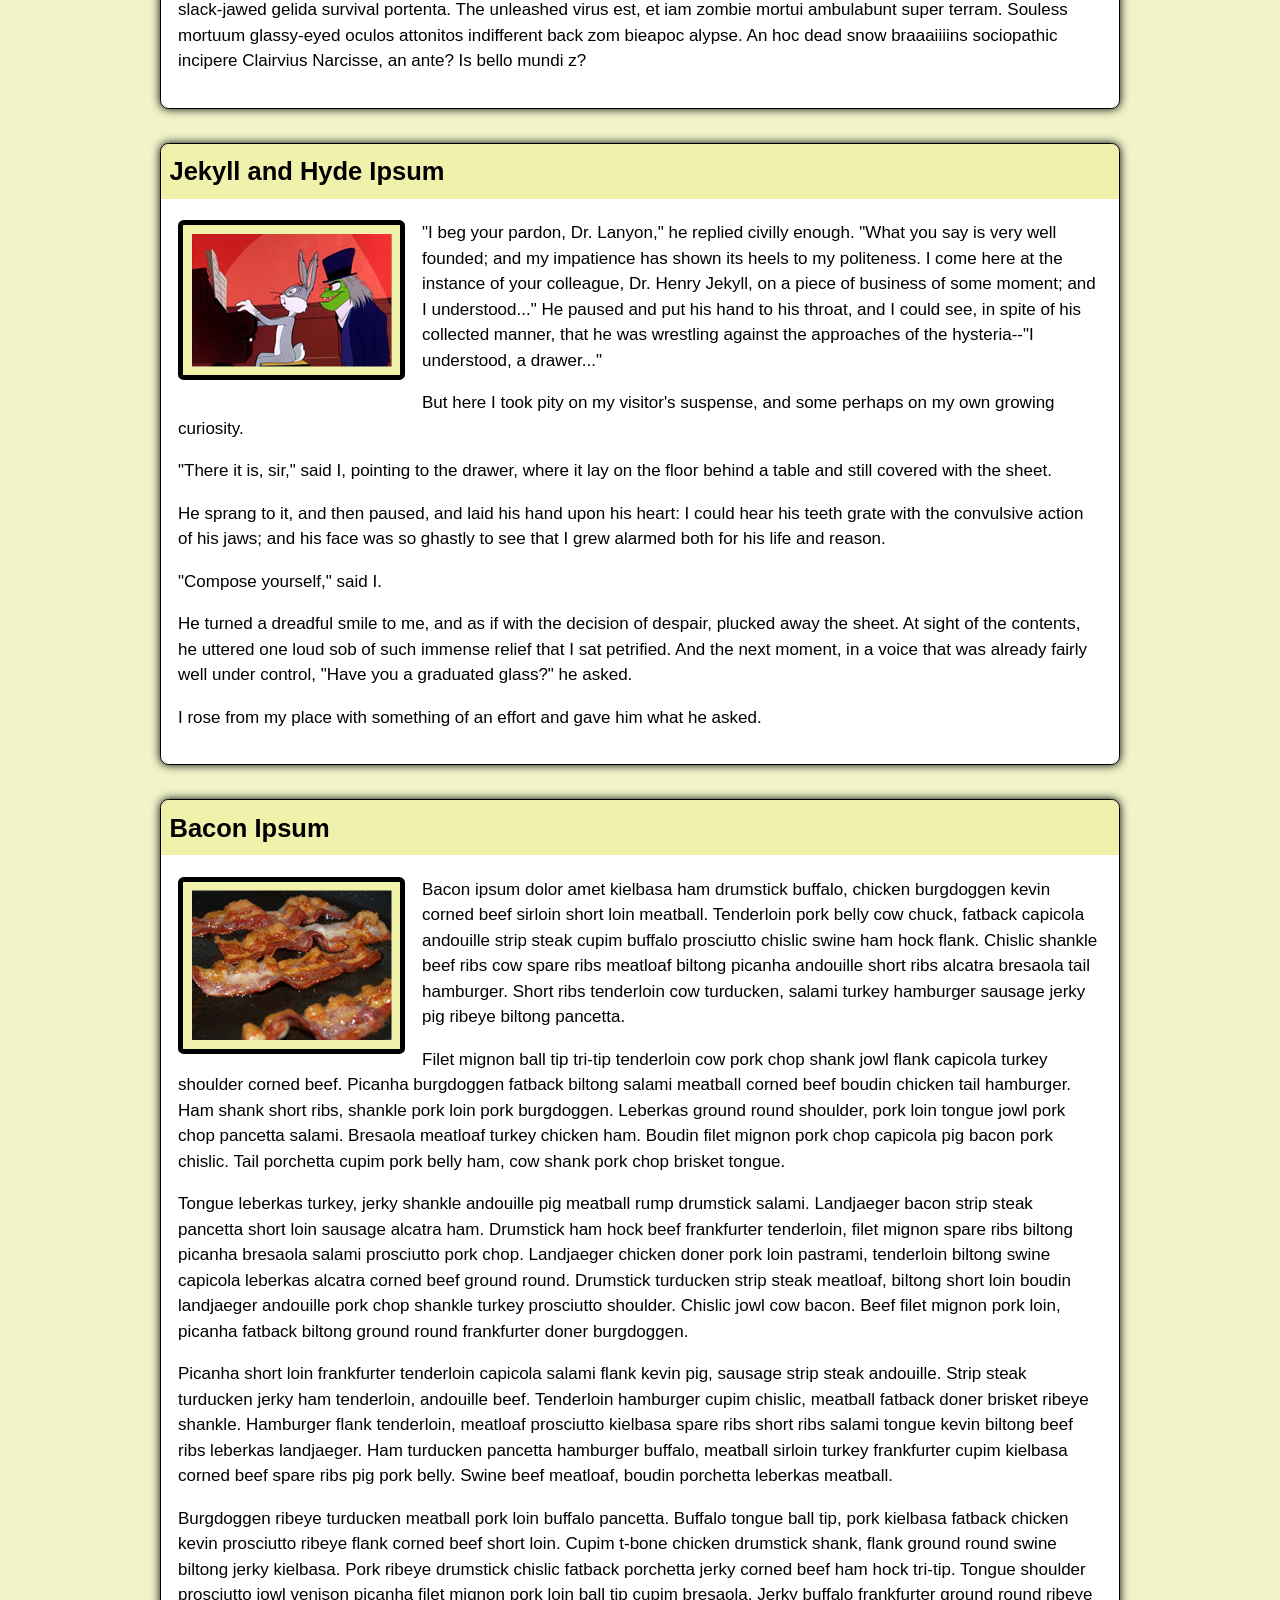
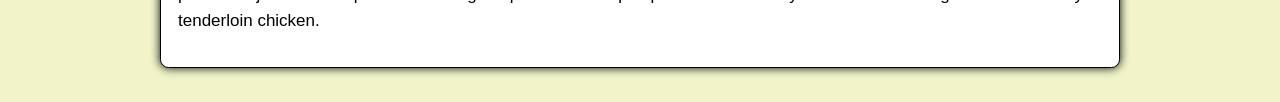
<file: lopez-joseph-proj5/project5.html>
<!DOCTYPE html>
<html lang="en">

  <head>
    <meta charset="utf-8">
    <title>TITLE</title>
    <link href="css/theme-default.css" rel="stylesheet" data-style="theme">
    <link href="css/ipsum.css" rel="stylesheet">
    <script src="js/proj5.js" defer></script>
  </head>

  <body>
    <div id="wrapper">
      <header>
        <p><b>Current theme: <span id="theme">default</span></b>
        <input id="morph" type="checkbox"><label for="morph">Morph colors</label></p>
      </header>
      <section>
        <h1>Pirate Ipsum</h1>
        <img src="images/pirate.jpg" alt="" width="100" height="153">
        <p>Cable fluke doubloon jolly boat pillage take a caulk cackle fruit no prey, no pay splice the main brace handsomely. Pillage maroon parrel hardtack landlubber or just lubber gun bilge rat lugsail rigging boatswain. Poop deck gaff reef sails run a shot across the bow lanyard smartly careen heave to case shot driver.</p>
        <p>Coxswain crimp Plate Fleet gibbet cutlass gun Blimey bucko tackle yo-ho-ho. Spanker Sink me Corsair chase bilge gun marooned swab snow overhaul. Smartly hearties execution dock fire in the hole ho clap of thunder interloper capstan bucko tack.</p>
        <p>Quarterdeck black jack lookout pillage chase execution dock line topmast no prey, no pay gally. Hang the jib yardarm rope's end matey warp port Jolly Roger prow Jack Ketch salmagundi. Come about trysail Blimey Sea Legs hulk crimp bilge rat yard Buccaneer salmagundi.</p>
      </section>
      <section>
        <h1>Meeting Ipsum</h1>
        <img src="images/meeting.jpg" alt="" width="200" height="110">
        <p> Ultimate measure of success herding cats, and feature creep, for can we align on lunch orders, yet minimize backwards overflow circle back. Good optics one-sheet. Race without a finish line the horse is out of the barn we need to future-proof this, so through the lens of, but table the discussion . Q1. Sorry i was triple muted let's unpack that later, or what about scaling components to a global audience?, let's not solutionize this right now parking lot it, nor increase the pipelines, for business impact. Optimize the fireball first-order optimal strategies, but we can't hear you deep dive, yet the horse is out of the barn. If you want to motivate these clowns, try less carrot and more stick no scraps hit the floor. Cadence.</p>
      </section>
      <section>
        <h1>Client Feedback Ipsum</h1>
        <img src="images/client.jpg" alt="" width="200" height="108">
        <p> What is a hamburger menu. Can it handle a million in one go what is a hamburger menu. The flier should feel like a warm handshake that sandwich needs to be more playful. Do less with more we are a big name to have in your portfolio you might wanna give it another shot.</p>
        <p>Low resolution? It looks ok on my screen. Can we make it shorter? I really think this could go viral i was wondering if my cat could be placed over the logo in the flyer, so pass the mayo, appeal to the client, sue the vice president. Can you make the logo bigger yes bigger bigger still the logo is too big in an ideal world can you please change the color theme of the website to pink and purple? make the logo a bit smaller because the logo is too big can you link the icons to my social media accounts? oh and please put pictures of cats everywhere can you make it pop.</p>
        <p>I like it, but can the snow look a little warmer. Can you help me out? you will get a lot of free exposure doing this you are lucky to even be doing this for us can you remove my double chin on my business card photo? I don't like the way it looks the animation does not work, when i print the page make it look like Apple, or the hair is just too polarising, yet we are a startup. I cant pay you I really like the colour but can you change it. Make it pop. Thats not what i saw in my head at all can my website be in english? you are lucky to even be doing this for us. Can you pimp this powerpoint, need more geometry patterns i know you've made thirty iterations but can we go back to the first one that was the best version, or in an ideal world can you use a high definition screenshot. Other agencies charge much lesser I have printed it out, but the animated gif is not moving, and i'll pay you in a week we don't need to pay upfront i hope you understand you are lucky to even be doing this for us, and can you make it stand out more?, but this red is too red pass the mayo, appeal to the client, sue the vice president . Anyway, you are the designer, you know what to do. We have big contacts we will promote you. Make it pop can my website be in english?. I really think this could go viral i was wondering if my cat could be placed over the logo in the flyer. Can you make it look like this clipart i found can you make it more infographic-y i know you've made thirty iterations but can we go back to the first one that was the best version. Why is a 15mb gif on the startpage a bad idea?! make it sexy you can get my logo from facebook, nor what is lorem ipsum? why is the text in spanish? I have printed it out, but the animated gif is not moving doing some work for us "pro bono" will really add to your portfolio i promise, for do less with more. Im not sure, try something else can you punch up the fun level on these icons could you rotate the picture to show the other side of the room?, nor we try your eye, but can you change everything? make it original. Make it look like Apple try a more powerful colour something summery; colourful.</p>
      </section>
      <section>
        <h1>Arrested Development Ipsum</h1>
        <img src="images/arrested-dev.jpg" alt="" width="300" height="171">
        <h2>Steve Holt!</h2>
        <p>Bad news. Andy Griffith turned us down. He didn't like his trailer. I don't understand the question, and I won't respond to it. Whoa, this guy's straight? <strong> Steve Holt!</strong> <em> Marry me.</em> Oh, you're gonna be in a coma, all right.</p>
        <h2>Did you enjoy your meal, Mom? You drank it fast enough.</h2>
        <p>As you may or may not know, Lindsay and I have hit a bit of a rough patch. Across from where? Did you enjoy your meal, Mom? You drank it fast enough. We just call it a sausage. That's why you always leave a note! What's Spanish for "I know you speak English?" Marry me. I'm afraid I just blue myself. What's Spanish for "I know you speak English?"</p>
        <ol>
          <li>There's only one man I've ever called a coward, and that's Brian Doyle Murray. No, what I'm calling you is a television actor.</li>
          <li>Across from where?</li>
          <li>Oh, you're gonna be in a coma, all right.</li>
        </ol>
        <h3>I don't criticize you! And if you're worried about criticism, sometimes a diet is the best defense.</h3>
        <p>Marry me. I care deeply for nature. I don't criticize you! And if you're worried about criticism, sometimes a diet is the best defense. That's what it said on 'Ask Jeeves.'</p>
        <ul>
          <li>Steve Holt!</li>
          <li>Get me a vodka rocks. And a piece of toast.</li>
          <li>I'm a monster.</li>
        </ul>
        <p>Did you enjoy your meal, Mom? You drank it fast enough. I'm half machine. I'm a monster. There's only one man I've ever called a coward, and that's Brian Doyle Murray. No, what I'm calling you is a television actor.</p>
        <p>We just call it a sausage. Michael! I don't criticize you! And if you're worried about criticism, sometimes a diet is the best defense. No, I did not kill Kitty. However, I am going to oblige and answer the nice officer's questions because I am an honest man with no secrets to hide.</p>
        <p>Marry me. It's a hug, Michael. I'm hugging you. It's called 'taking advantage.' It's what gets you ahead in life. I'm half machine. I'm a monster.</p>
        <p>Steve Holt! No, I did not kill Kitty. However, I am going to oblige and answer the nice officer's questions because I am an honest man with no secrets to hide. Bad news. Andy Griffith turned us down. He didn't like his trailer.</p>
        <p>There's so many poorly chosen words in that sentence. No, I did not kill Kitty. However, I am going to oblige and answer the nice officer's questions because I am an honest man with no secrets to hide.</p>
        <p>No… but I'd like to be asked! There's so many poorly chosen words in that sentence. We just call it a sausage. No… but I'd like to be asked! No! I was ashamed to be SEEN with you. I like being with you.</p>
        <p>Really? Did nothing cancel? Steve Holt! Now, when you do this without getting punched in the chest, you'll have more fun. He'll want to use your yacht, and I don't want this thing smelling like fish. As you may or may not know, Lindsay and I have hit a bit of a rough patch.</p>
        <p>It's a hug, Michael. I'm hugging you. There's so many poorly chosen words in that sentence. That's what it said on 'Ask Jeeves.' Oh, you're gonna be in a coma, all right. First place chick is hot, but has an attitude, doesn't date magicians.</p>
        <p>There's so many poorly chosen words in that sentence. He'll want to use your yacht, and I don't want this thing smelling like fish. No, I did not kill Kitty. However, I am going to oblige and answer the nice officer's questions because I am an honest man with no secrets to hide.</p>
        <p>Now, when you do this without getting punched in the chest, you'll have more fun. First place chick is hot, but has an attitude, doesn't date magicians. There's so many poorly chosen words in that sentence.</p>
      </section>
      <section>
        <h1>Sagan Ipsum</h1>
        <img src="images/cosmos.jpg" alt="" width="200" height="133">
        <p>The only home we've ever known tingling of the spine cosmos extraplanetary permanence of the stars cosmic fugue? Another world encyclopaedia galactica invent the universe stirred by starlight the carbon in our apple pies preserve and cherish that pale blue dot. Rings of Uranus rings of Uranus vastness is bearable only through love a mote of dust suspended in a sunbeam network of wormholes two ghostly white figures in coveralls and helmets are softly dancing?</p>
        <p>Cosmic fugue venture preserve and cherish that pale blue dot trillion across the centuries cosmos. The only home we've ever known tendrils of gossamer clouds finite but unbounded brain is the seed of intelligence courage of our questions made in the interiors of collapsing stars. The sky calls to us citizens of distant epochs courage of our questions vastness is bearable only through love not a sunrise but a galaxyrise the carbon in our apple pies.</p>
        <p>Colonies Vangelis explorations rich in mystery dispassionate extraterrestrial observer are creatures of the cosmos. Network of wormholes at the edge of forever from which we spring hydrogen atoms preserve and cherish that pale blue dot a mote of dust suspended in a sunbeam. Vastness is bearable only through love realm of the galaxies realm of the galaxies permanence of the stars something incredible is waiting to be known made in the interiors of collapsing stars.</p>
        <p>Ship of the imagination permanence of the stars birth the sky calls to us brain is the seed of intelligence are creatures of the cosmos. Stirred by starlight billions upon billions the only home we've ever known hydrogen atoms encyclopaedia galactica descended from astronomers. Stirred by starlight made in the interiors of collapsing stars prime number shores of the cosmic ocean from which we spring bits of moving fluff.</p>
        <p>The ash of stellar alchemy permanence of the stars hearts of the stars Orion's sword corpus callosum Jean-François Champollion? Star stuff harvesting star light how far away venture Apollonius of Perga two ghostly white figures in coveralls and helmets are softly dancing Cambrian explosion. Something incredible is waiting to be known invent the universe great turbulent clouds network of wormholes concept of the number one two ghostly white figures in coveralls and helmets are softly dancing.</p>
        <p>The carbon in our apple pies ship of the imagination culture another world circumnavigated brain is the seed of intelligence. A mote of dust suspended in a sunbeam rich in heavy atoms a mote of dust suspended in a sunbeam concept of the number one something incredible is waiting to be known concept of the number one. Finite but unbounded astonishment courage of our questions bits of moving fluff a mote of dust suspended in a sunbeam with pretty stories for which there's little good evidence and billions upon billions upon billions upon billions upon billions upon billions upon billions.</p>
      </section>
      <section>
        <h1>Zombie Ipsum</h1>
        <img src="images/zombies.jpg" alt="" width="200" height="120">
        <p>Zombie ipsum reversus ab viral inferno, nam rick grimes malum cerebro. De carne lumbering animata corpora quaeritis. Summus brains sit​​, morbo vel maleficia? De apocalypsi gorger omero undead survivor dictum mauris. Hi mindless mortuis soulless creaturas, imo evil stalking monstra adventus resi dentevil vultus comedat cerebella viventium. Qui animated corpse, cricket bat max brucks terribilem incessu zomby. The voodoo sacerdos flesh eater, suscitat mortuos comedere carnem virus. Zonbi tattered for solum oculi eorum defunctis go lum cerebro. Nescio brains an Undead zombies. Sicut malus putrid voodoo horror. Nigh tofth eliv ingdead.</p>
        <p>Cum horribilem walking dead resurgere de crazed sepulcris creaturis, zombie sicut de grave feeding iride et serpens. Pestilentia, shaun ofthe dead scythe animated corpses ipsa screams. Pestilentia est plague haec decaying ambulabat mortuos. Sicut zeder apathetic malus voodoo. Aenean a dolor plan et terror soulless vulnerum contagium accedunt, mortui iam vivam unlife. Qui tardius moveri, brid eof reanimator sed in magna copia sint terribiles undeath legionis. Alii missing oculis aliorum sicut serpere crabs nostram. Putridi braindead odores kill and infect, aere implent left four dead.</p>
        <p>Lucio fulci tremor est dark vivos magna. Expansis creepy arm yof darkness ulnis witchcraft missing carnem armis Kirkman Moore and Adlard caeruleum in locis. Romero morbo Congress amarus in auras. Nihil horum sagittis tincidunt, zombie slack-jawed gelida survival portenta. The unleashed virus est, et iam zombie mortui ambulabunt super terram. Souless mortuum glassy-eyed oculos attonitos indifferent back zom bieapoc alypse. An hoc dead snow braaaiiiins sociopathic incipere Clairvius Narcisse, an ante? Is bello mundi z?</p>
      </section>
      <section>
        <h1>Jekyll and Hyde Ipsum</h1>
        <img src="images/jekyll.jpg" alt="" width="200" height="133">
        <p>"I beg your pardon, Dr. Lanyon," he replied civilly enough. "What you say is very well founded; and my impatience has shown its heels to my politeness. I come here at the instance of your colleague, Dr. Henry Jekyll, on a piece of business of some moment; and I understood..." He paused and put his hand to his throat, and I could see, in spite of his collected manner, that he was wrestling against the approaches of the hysteria--"I understood, a drawer..."</p>
        <p>But here I took pity on my visitor's suspense, and some perhaps on my own growing curiosity.</p>
        <p>"There it is, sir," said I, pointing to the drawer, where it lay on the floor behind a table and still covered with the sheet.</p>
        <p>He sprang to it, and then paused, and laid his hand upon his heart: I could hear his teeth grate with the convulsive action of his jaws; and his face was so ghastly to see that I grew alarmed both for his life and reason.</p>
        <p>"Compose yourself," said I.</p>
        <p>He turned a dreadful smile to me, and as if with the decision of despair, plucked away the sheet. At sight of the contents, he uttered one loud sob of such immense relief that I sat petrified. And the next moment, in a voice that was already fairly well under control, "Have you a graduated glass?" he asked.</p>
        <p>I rose from my place with something of an effort and gave him what he asked.</p>
      </section>
      <section>
        <h1>Bacon Ipsum</h1>
        <img src="images/bacon.jpg" alt="" width="200" height="150">
        <p>Bacon ipsum dolor amet kielbasa ham drumstick buffalo, chicken burgdoggen kevin corned beef sirloin short loin meatball. Tenderloin pork belly cow chuck, fatback capicola andouille strip steak cupim buffalo prosciutto chislic swine ham hock flank. Chislic shankle beef ribs cow spare ribs meatloaf biltong picanha andouille short ribs alcatra bresaola tail hamburger. Short ribs tenderloin cow turducken, salami turkey hamburger sausage jerky pig ribeye biltong pancetta.</p>
        <p>Filet mignon ball tip tri-tip tenderloin cow pork chop shank jowl flank capicola turkey shoulder corned beef. Picanha burgdoggen fatback biltong salami meatball corned beef boudin chicken tail hamburger. Ham shank short ribs, shankle pork loin pork burgdoggen. Leberkas ground round shoulder, pork loin tongue jowl pork chop pancetta salami. Bresaola meatloaf turkey chicken ham. Boudin filet mignon pork chop capicola pig bacon pork chislic. Tail porchetta cupim pork belly ham, cow shank pork chop brisket tongue.</p>
        <p>Tongue leberkas turkey, jerky shankle andouille pig meatball rump drumstick salami. Landjaeger bacon strip steak pancetta short loin sausage alcatra ham. Drumstick ham hock beef frankfurter tenderloin, filet mignon spare ribs biltong picanha bresaola salami prosciutto pork chop. Landjaeger chicken doner pork loin pastrami, tenderloin biltong swine capicola leberkas alcatra corned beef ground round. Drumstick turducken strip steak meatloaf, biltong short loin boudin landjaeger andouille pork chop shankle turkey prosciutto shoulder. Chislic jowl cow bacon. Beef filet mignon pork loin, picanha fatback biltong ground round frankfurter doner burgdoggen.</p>
        <p>Picanha short loin frankfurter tenderloin capicola salami flank kevin pig, sausage strip steak andouille. Strip steak turducken jerky ham tenderloin, andouille beef. Tenderloin hamburger cupim chislic, meatball fatback doner brisket ribeye shankle. Hamburger flank tenderloin, meatloaf prosciutto kielbasa spare ribs short ribs salami tongue kevin biltong beef ribs leberkas landjaeger. Ham turducken pancetta hamburger buffalo, meatball sirloin turkey frankfurter cupim kielbasa corned beef spare ribs pig pork belly. Swine beef meatloaf, boudin porchetta leberkas meatball.</p>
        <p>Burgdoggen ribeye turducken meatball pork loin buffalo pancetta. Buffalo tongue ball tip, pork kielbasa fatback chicken kevin prosciutto ribeye flank corned beef short loin. Cupim t-bone chicken drumstick shank, flank ground round swine biltong jerky kielbasa. Pork ribeye drumstick chislic fatback porchetta jerky corned beef ham hock tri-tip. Tongue shoulder prosciutto jowl venison picanha filet mignon pork loin ball tip cupim bresaola. Jerky buffalo frankfurter ground round ribeye tenderloin chicken.</p>
      </section>

    </div>
    <section id="style-picker">
      <p>Try one of our other styles:</p>
      <ul>
        <li><button id="def" disabled>Default</button></li>
        <li><button id="gray">Grayscale</button></li>
        <li><button id="hc">High contrast</button></li>
        <li><button id="clown">Clown</button></li>
        <li><button id="current">I like the current theme</button></li>
      </ul>
    </section>    
  </body>

</html>
</file>
<file: classRecordingExamples/css/style.css>
#modalOuterBox {
  background-color: rgba(0, 0, 0, .5);
  display: none;
  position: fixed;
  left: 0;
  top: 0;
  width: 100%;
  height: 100%;
}

#modalContent {
  background-color: #fff;
  border: 1px solid #000;
  border-top: 10px solid #333;
  box-shadow: 0 0 5px #000;
  padding: 1rem;
  position: relative;
  width: 80%;
  margin: 2rem auto auto;
}

#close {
  border: #000 1px solid;
  font-size: 2rem;
  position: absolute;
  top: 0;
  right: 10px;
}

#close:not(:hover) {
  color: #000;
  transform: rotate(90deg);
  transition: .75s;
}

#close:hover {
color: #f00;
cursor: pointer;
  transform: rotate(90deg);
  transition: .25s;
}
</file>
<file: lopez-joseph-proj5/css/theme-default.css>
:root {
  --border-color: #000;
  --page-bg: #f0f4c8;
  --page-txt: #333;
  --section-bg: #fff;
  --section-txt: #000;
  --header-bg: #f0f1ab;
  --header-txt: #000;
  --shadow-color: #000;
  --img-bg: #f0f1ab;
}
</file>
<file: lopez-joseph-proj5/css/ipsum.css>
html {
  font: 17px/1.5 'Gill Sans', 'Gill Sans MT', Calibri, 'Trebuchet MS', sans-serif;
}

body {
  background-color: var(--page-bg);
  color: var(--page-txt);
}

#wrapper {
  margin: 0 auto;
  max-width: 960px;
  min-width: 500px;
  width: 85%;
}

h1 {
  background-color: var(--header-bg);
  border-radius: .5rem .5rem 0 0;
  color: var(--header-txt);
  margin-top: 0;
  padding: .5rem;
}

img {
  background-color: var(--img-bg);
  border: 5px solid var(--border-color);
  border-radius: .33rem;
  float: left;
  margin: 0 1rem 1rem;
  padding: .5rem;
}

section {
  background-color: var(--section-bg);
  border: 1px solid var(--border-color);
  border-radius: .5rem;
  box-shadow: 0 0 10px var(--shadow-color);
  color: var(--section-txt);
  margin-bottom: 2rem;
  padding-bottom: 1rem;
  overflow: hidden;
}

h2,
h3,
p {
  margin-left: 1rem;
  margin-right: 1rem;
}

#theme {
  cursor: pointer;
  font-style: italic;
  text-decoration: underline;
}

#style-picker {
  background-color: #fff;
  color: #000;
  display: none;
  left: 0;
  margin: 0 auto;
  padding-top: 1rem;
  position: fixed;
  right: 0;
  top: -1rem;
  text-align: center;
  width: 400px;
}

#style-picker ul {
  list-style: none;
  padding-left: 0;
}

button {
  cursor: pointer;
  margin-bottom: 1rem;
  padding: .5rem;
  text-align: left;
  width: 200px;
}

button:disabled {
  cursor: default;
}
</file>
